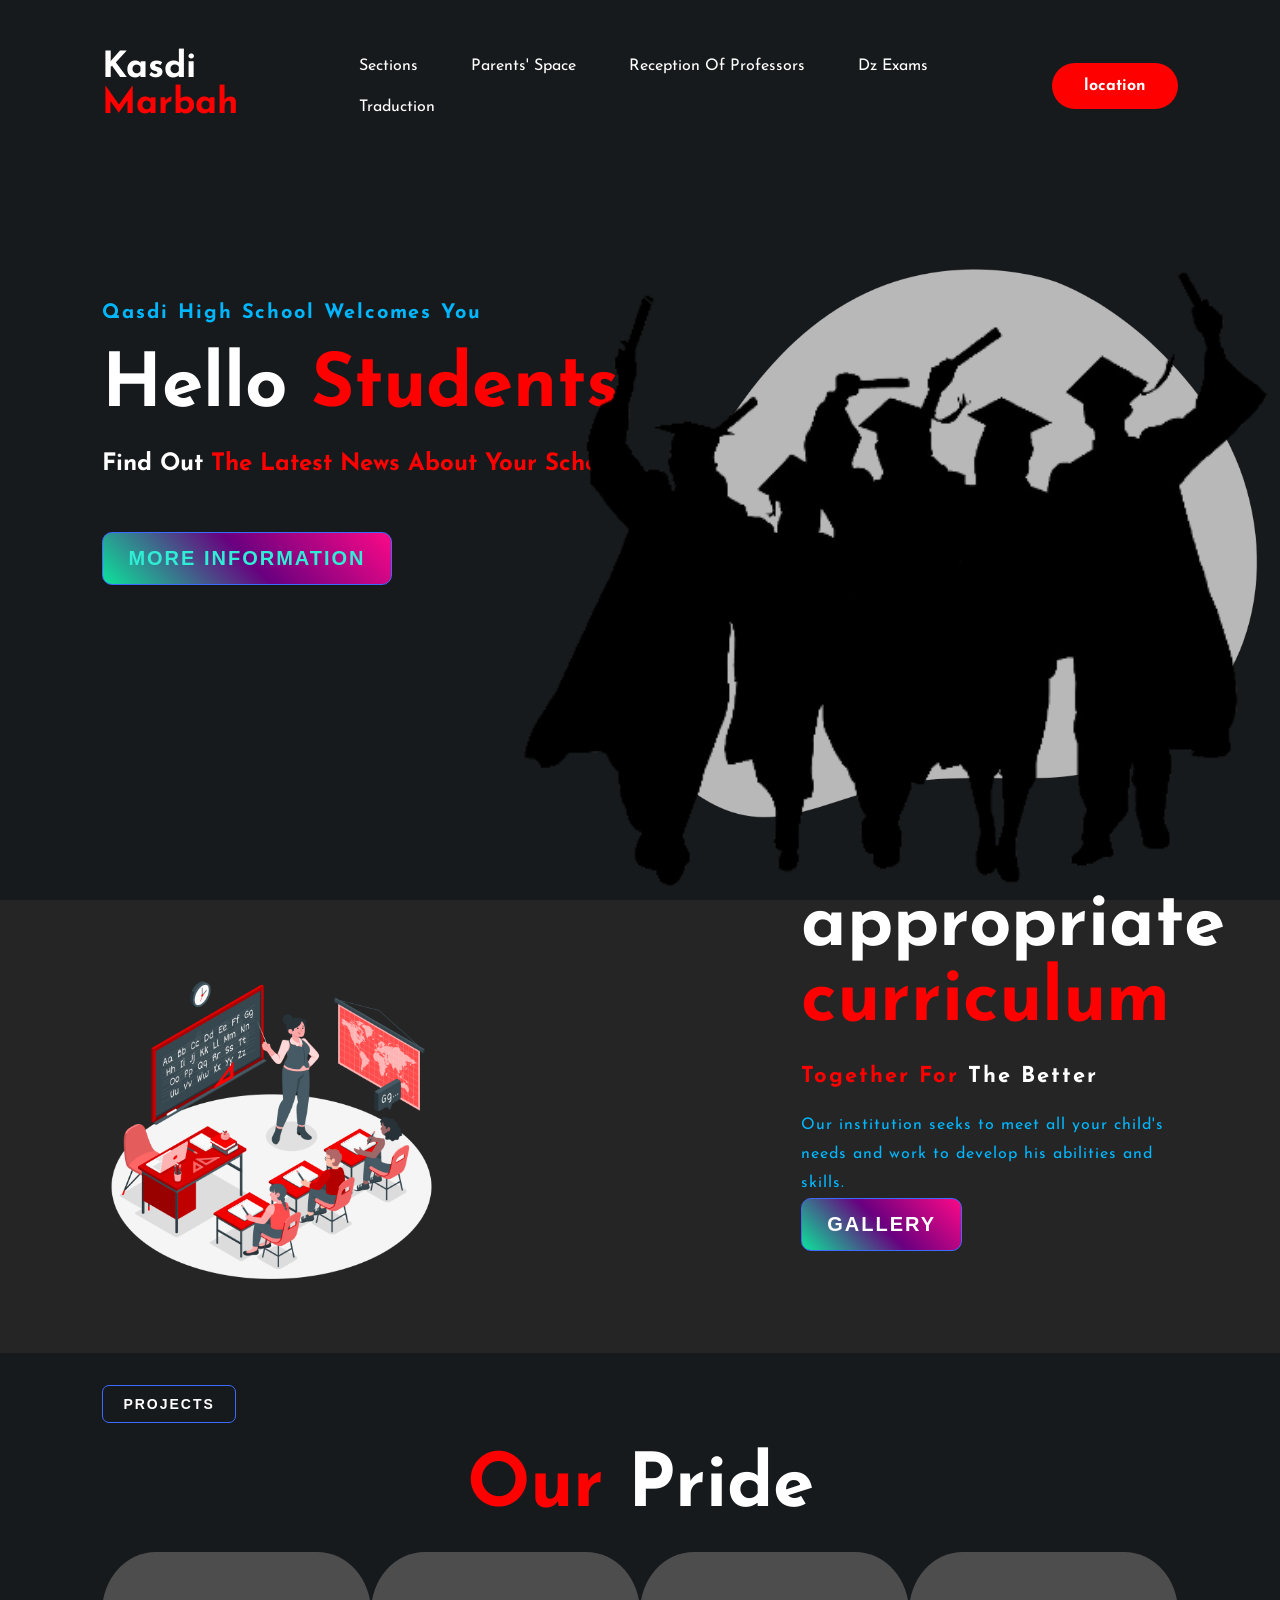
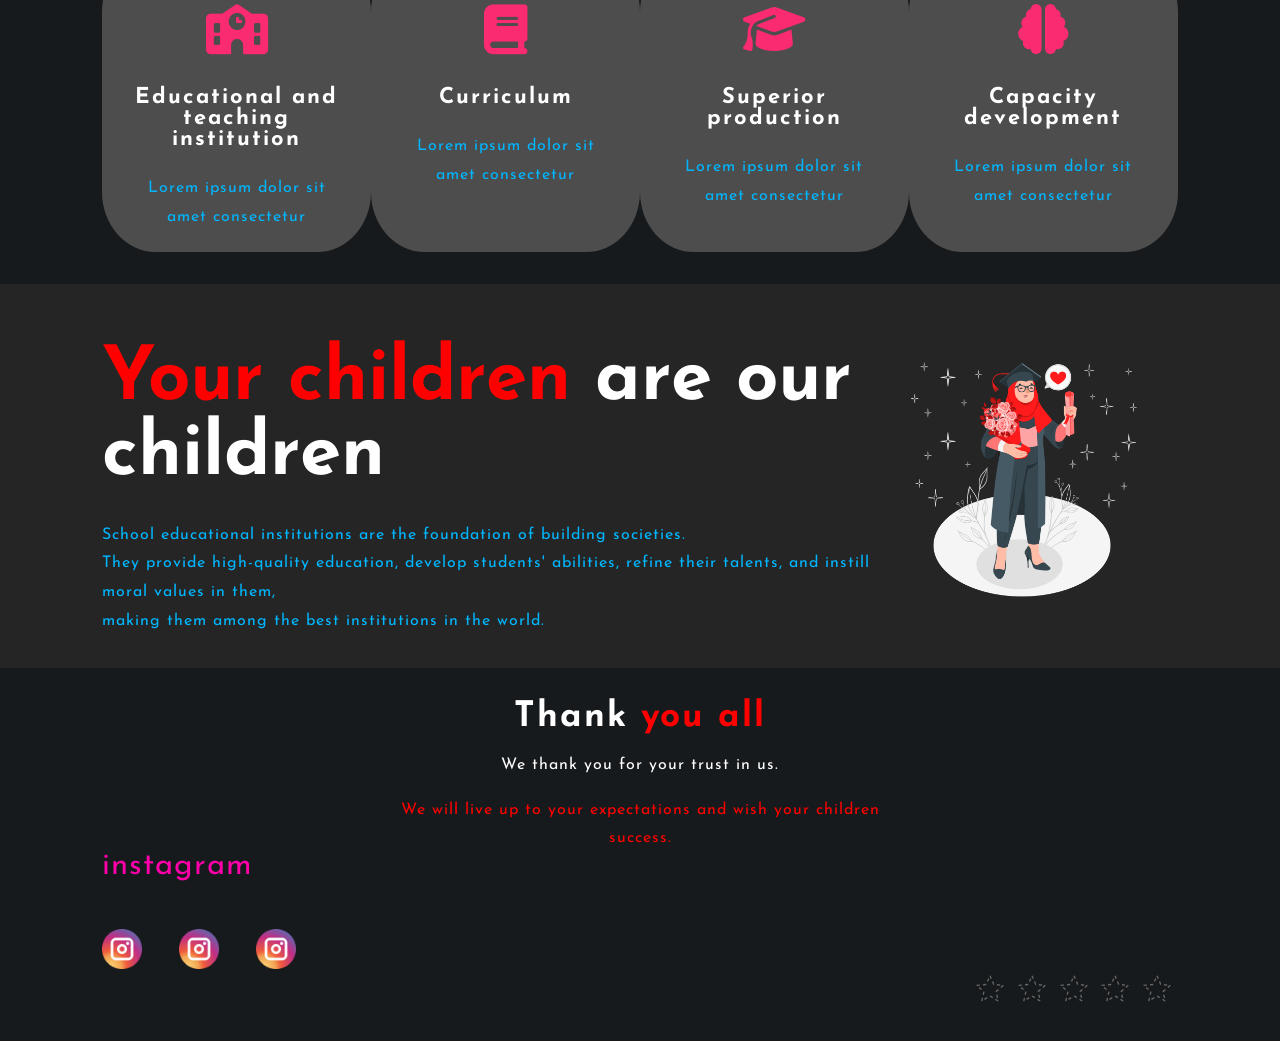
<file: index.html>
<!DOCTYPE html>
<html lang="en">
<head>
    <meta charset="UTF-8">
    <meta name="viewport" content="width=device-width, initial-scale=1.0">
    <title>قاصدي مرباح</title>
    <meta name="description" content="مؤسسة قاصدي مرباح">
    <meta name="keywords" content="مؤسسة قاصدي مرباح">
    <link rel="stylesheet" href="index.css">
    <link rel="icon" href="LOGO/ICO1.PNG.ico">
    <link rel="preconnect" href="https://fonts.googleapis.com">
    <link href="https://fonts.googleapis.com/css2?family=Josefin+Sans:wght@500&family=Jost:ital,wght@0,100..900;1,100..900&display=swap" rel="stylesheet">
    <link rel="stylesheet" href="https://cdnjs.cloudflare.com/ajax/libs/font-awesome/6.7.2/css/all.min.css" integrity="sha512-Evv84Mr4kqVGRNSgIGL/F/aIDqQb7xQ2vcrdIwxfjThSH8CSR7PBEakCr51Ck+w+/U6swU2Im1vVX0SVk9ABhg==" crossorigin="anonymous" referrerpolicy="no-referrer" />
</head>
<body>
    
    <section class="home" id="home">
        
        <nav>
            <h6> Kasdi <span> Marbah </span></h6>
            <ul id="actions">
                <li><a href="nfive.html">Sections</a></li>
                <li><a href="https://awlyaa.education.dz/login">Parents' space</a></li>
                <li><a href="SOSL-TIME.HTML">Reception of professors</a></li>
                <li><a href="https://www.dzexams.com/ar/em">Dz Exams</a></li>
                <li><a href="https://translate.google.com/?hl=fr&sl=auto&tl=fr&op=translate">Traduction</a></li>
            </ul>


             <a href="https://maps.app.goo.gl/c3XGakcC2Zh4n3Qe9" class="btn">location</a>

             <button id="menu">
                <span></span>
                <span></span>
                <span></span>
             </button>
        </nav>
        <div class="content">
            <div class="container-texts">
                <h4>Qasdi High School Welcomes You</h4>
                <h1>Hello <span> Students</span></h1>
                <h3> Find Out  <span> The Latest News About <span> Your School</span></span></h3> 
<button class="button" id="showMoreButton">
    <span class="logon">More Information</span>
  </button>
  <div id="additionalContent" style="display: none;">
    <h2 class="logon2">information</h2>
    <p class="php">The Kasdi Merbah Foundation was established in 1995 </p>
    <p class="php">and named after Kasdi Merbah (April 16, 1938 - August 21, 1993),</p>
    <p class="php"> whose real name was Khalef Abdallah, an Algerian politician</p>
    <p class="php"> and former  Prime Minister.</p>
    <img class="imgt" src="PHOTO/qasdilol.jpg" alt="صورة إضافية">
    <img class="imgt" src="PHOTO/mn.jfif" alt="صورة إضافية">
    
             </div>
  

              
            </div>

            <div class="container-images">
                <img src="PHOTO/black.png" alt="" class="shape">
                <img src="PHOTO/hiclipart.com.png" alt="" class="pic">
            </div>
        </div>
        
    </section>

    <section class="about">
        <div class="container-imgses">
            <img src="PHOTO/abc.png" alt="">
        </div>
        <div class="container-texts">
            <h1>appropriate <span> curriculum</span></h1>
            <h5> <span> Together For</span> The Better</h5>
            <p>Our institution seeks to meet all your child's needs and work to develop his abilities and skills.  </p>
<a href="gallery.html">     
    <button class="button">
      <div class="blob1"></div>
      <div class="blob2"></div>
      <div class="inner">Gallery</div>
    </button>
</a>  

        </div>
        
    </section>

    <section class="servicee">
        <a href="prjct.html">        
            <button >
                Projects
            </button>
            </a>
        <h1 class="text-conter"><span>Our </span> Pride</h1>
        <div class="box">
        <div class="card">
            <i class="fa-solid fa-school"></i>
            <h5>  Educational and teaching institution </h5>
            <div class="par">
                <p>Lorem ipsum dolor sit amet consectetur </p>
            </div>
        </div>
        <div class="card">
            <i class="fa-solid fa-book"></i>
            <h5> Curriculum </h5>
            <div class="par">
                <p>Lorem ipsum dolor sit amet consectetur </p>
            </div>
        </div>
        <div class="card">
            <i class="fa-solid fa-graduation-cap"></i>
            <h5> Superior production </h5>
            <div class="par">
                <p>Lorem ipsum dolor sit amet consectetur </p>
            </div>
        </div>
        <div class="card">
            <i class="fa-solid fa-brain"></i>
            <h5> Capacity development </h5>
            <div class="par">
                <p>Lorem ipsum dolor sit amet consectetur </p>
            </div>
        </div>
      </div>
    </section>

    <section class="skills">
        
        <div class="container-skills1">
            <h1><span> Your children </span> are our children</h1>
            <p>School educational institutions are the foundation of building societies.  </p>
            <p> They provide high-quality education, develop students' abilities, refine their talents, and instill moral values ​​in them, </p>
            <p> making them among the best institutions in the world.</p>
        </div>
        <div class="container-skills">
            <img src="PHOTO/ih.png" alt="">
        </div>
    </section>

    <footer class="font">
    
        <div class="conter-footer">
            <h2>Thank  <span> you all</span></h2>
            <p> We thank you for your trust in us.</p>
            <p class="end">We will live up to your expectations and wish your children success.</p>
        </div>
        <p class="inst">instagram</p>
        <div class="social"> 
            <a href="https://www.instagram.com/i.n.29.y/?__pwa=1" target="_blank"><img src="PHOTO/instagram.png" alt=""></a>
            <a href="https://www.instagram.com/d.a.23.f/?__pwa=1" target="_blank"><img src="PHOTO/instagram.png" alt=""></a>
            <a href="https://www.instagram.com/me_abde.ssamad/?__pwa=1" target="_blank"><img src="PHOTO/instagram.png" alt=""></a>
        </div>
       
<div class="rating">
    <input type="radio" id="star-1" name="star-radio" value="star-1">
    <label for="star-1">
      <svg xmlns="http://www.w3.org/2000/svg" viewBox="0 0 24 24"><path pathLength="360" d="M12,17.27L18.18,21L16.54,13.97L22,9.24L14.81,8.62L12,2L9.19,8.62L2,9.24L7.45,13.97L5.82,21L12,17.27Z"></path></svg>
    </label>
    <input type="radio" id="star-2" name="star-radio" value="star-1">
    <label for="star-2">
      <svg xmlns="http://www.w3.org/2000/svg" viewBox="0 0 24 24"><path pathLength="360" d="M12,17.27L18.18,21L16.54,13.97L22,9.24L14.81,8.62L12,2L9.19,8.62L2,9.24L7.45,13.97L5.82,21L12,17.27Z"></path></svg>
    </label>
    <input type="radio" id="star-3" name="star-radio" value="star-1">
    <label for="star-3">
      <svg xmlns="http://www.w3.org/2000/svg" viewBox="0 0 24 24"><path pathLength="360" d="M12,17.27L18.18,21L16.54,13.97L22,9.24L14.81,8.62L12,2L9.19,8.62L2,9.24L7.45,13.97L5.82,21L12,17.27Z"></path></svg>
    </label>
    <input type="radio" id="star-4" name="star-radio" value="star-1">
    <label for="star-4">
      <svg xmlns="http://www.w3.org/2000/svg" viewBox="0 0 24 24"><path pathLength="360" d="M12,17.27L18.18,21L16.54,13.97L22,9.24L14.81,8.62L12,2L9.19,8.62L2,9.24L7.45,13.97L5.82,21L12,17.27Z"></path></svg>
    </label>
    <input type="radio" id="star-5" name="star-radio" value="star-1">
    <label for="star-5">
      <svg xmlns="http://www.w3.org/2000/svg" viewBox="0 0 24 24"><path pathLength="360" d="M12,17.27L18.18,21L16.54,13.97L22,9.24L14.81,8.62L12,2L9.19,8.62L2,9.24L7.45,13.97L5.82,21L12,17.27Z"></path></svg>
    </label>
  </div>
        
   
    </footer>

    


    <script src="JS/script.js"></script>
</body>
</html>
</file>
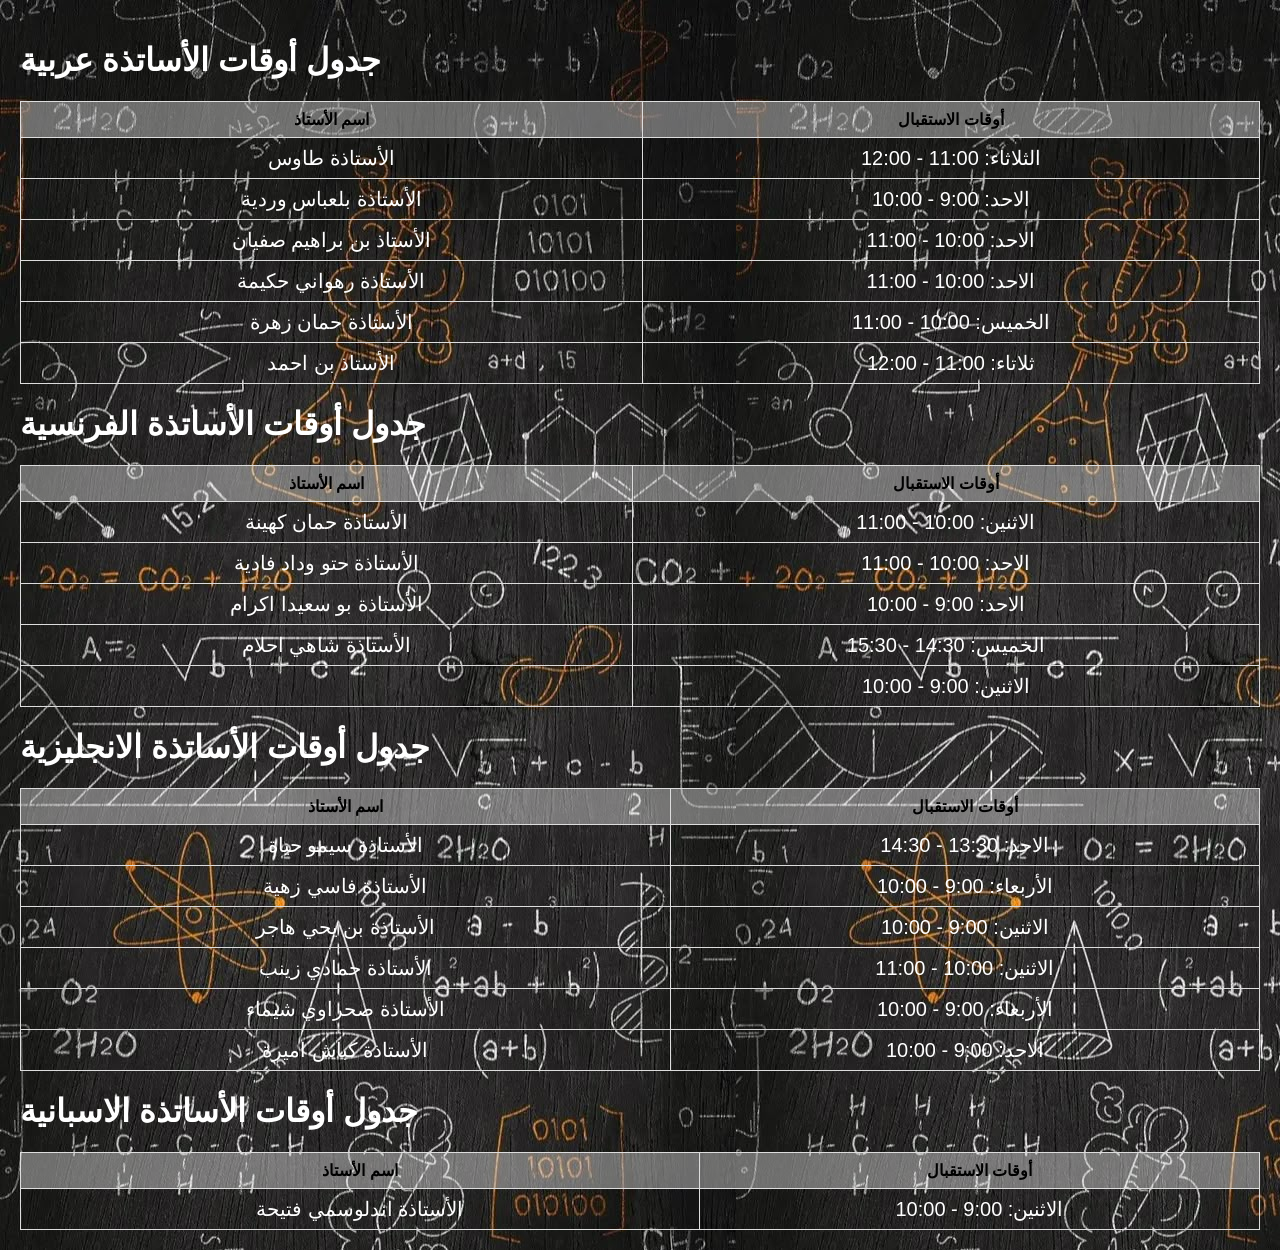
<file: arab.html>
<!DOCTYPE html>
<html lang="ar">
<head>
    <meta charset="UTF-8">
    <meta name="viewport" content="width=device-width, initial-scale=1.0">
    <title>جدول أوقات الأساتذة</title>
    <link rel="stylesheet" href="arab.css">
    <link rel="icon" href="LOGO/ICO1.PNG.ico">
</head>
<body>
    <div class="math">
        <h1> جدول أوقات الأساتذة عربية</h1>
        <table>
            <thead>
                <tr>
                    <th>اسم الأستاذ</th>
                    <th>أوقات الاستقبال</th>
                </tr>
            </thead>
            <tbody>
                <tr>
                    <td>الأستاذة طاوس</td>
                    <td>الثلاثاء: 11:00 - 12:00</td>
                </tr>
                <tr>
                    <td>الأستاذة بلعباس وردية</td>
                    <td>الاحد: 9:00 - 10:00</td>
                </tr>
                <tr>
                    <td>الأستاذ بن براهيم صفيان</td>
                    <td>الاحد: 10:00 - 11:00</td>
                </tr>
                <tr>
                    <td>الأستاذة رهواني حكيمة</td>
                    <td>الاحد: 10:00 - 11:00</td>
                </tr>
                <tr>
                    <td>الأستاذة حمان زهرة</td>
                    <td>الخميس: 10:00 - 11:00</td>
                </tr>
                <tr>
                    <td>الأستاذ بن احمد </td>
                    <td>ثلاتاء: 11:00 - 12:00</td>
                </tr>
            </tbody>
        </table>
    </div>
    <div class="phyz">
        <h1> جدول أوقات الأساتذة الفرنسية</h1>
        <table>
            <thead>
                <tr>
                    <th>اسم الأستاذ</th>
                    <th>أوقات الاستقبال</th>
                </tr>
            </thead>
            <tbody>
                <tr>
                    <td>الأستاذة حمان كهينة</td>
                    <td>الاثنين: 10:00 - 11:00</td>
                </tr>
                <tr>
                    <td>الأستاذة حتو وداد فادية</td>
                    <td>الاحد: 10:00 - 11:00</td>
                </tr>
                <tr>
                    <td>الأستاذة بو سعيدا اكرام</td>
                    <td>الاحد: 9:00 - 10:00</td>
                </tr>
                <tr>
                    <td>الأستاذة شاهي احلام</td>
                    <td>الخميس: 14:30 - 15:30</td>
                </tr>
                <tr>
                    <td>  </td>
                    <td>الاثنين: 9:00 - 10:00</td>
                </tr>
            </tbody>
        </table>
    </div>
    <div class="sonc">
        <h1> جدول أوقات الأساتذة الانجليزية</h1>
        <table>
            <thead>
                <tr>
                    <th>اسم الأستاذ</th>
                    <th>أوقات الاستقبال</th>
                </tr>
            </thead>
            <tbody>
                <tr>
                    <td>الأستاذة سيمو حياة</td>
                    <td>الاحد: 13:30 - 14:30</td>
                </tr>
                <tr>
                    <td>الأستاذة فاسي زهية</td>
                    <td>الأربعاء: 9:00 - 10:00</td>
                </tr>
                <tr>
                    <td>الأستاذة بن يحي هاجر</td>
                    <td>الاثنين: 9:00 - 10:00</td>
                </tr>
                <tr>
                    <td>الأستاذة حمادي زينب</td>
                    <td>الاثنين: 10:00 - 11:00</td>
                </tr>
                <tr>
                    <td>الأستاذة صحراوي شيماء</td>
                    <td>الأربعاء: 9:00 - 10:00</td>
                </tr>
                <tr>
                    <td>الأستاذة كباش اميرة</td>
                    <td>الاحد: 9:00 - 10:00</td>
                </tr>
            </tbody>
        </table>
    </div>
    <div class="sonc">
        <h1> جدول أوقات الأساتذة الاسبانية</h1>
        <table>
            <thead>
                <tr>
                    <th>اسم الأستاذ</th>
                    <th>أوقات الاستقبال</th>
                </tr>
                <tr>
                    <td>الأستاذة اندلوسمي فتيحة</td>
                    <td>الاثنين: 9:00 - 10:00</td>
                </tr>
            </thead>
        </tbody>
    </table>
</body>
</html>
</file>
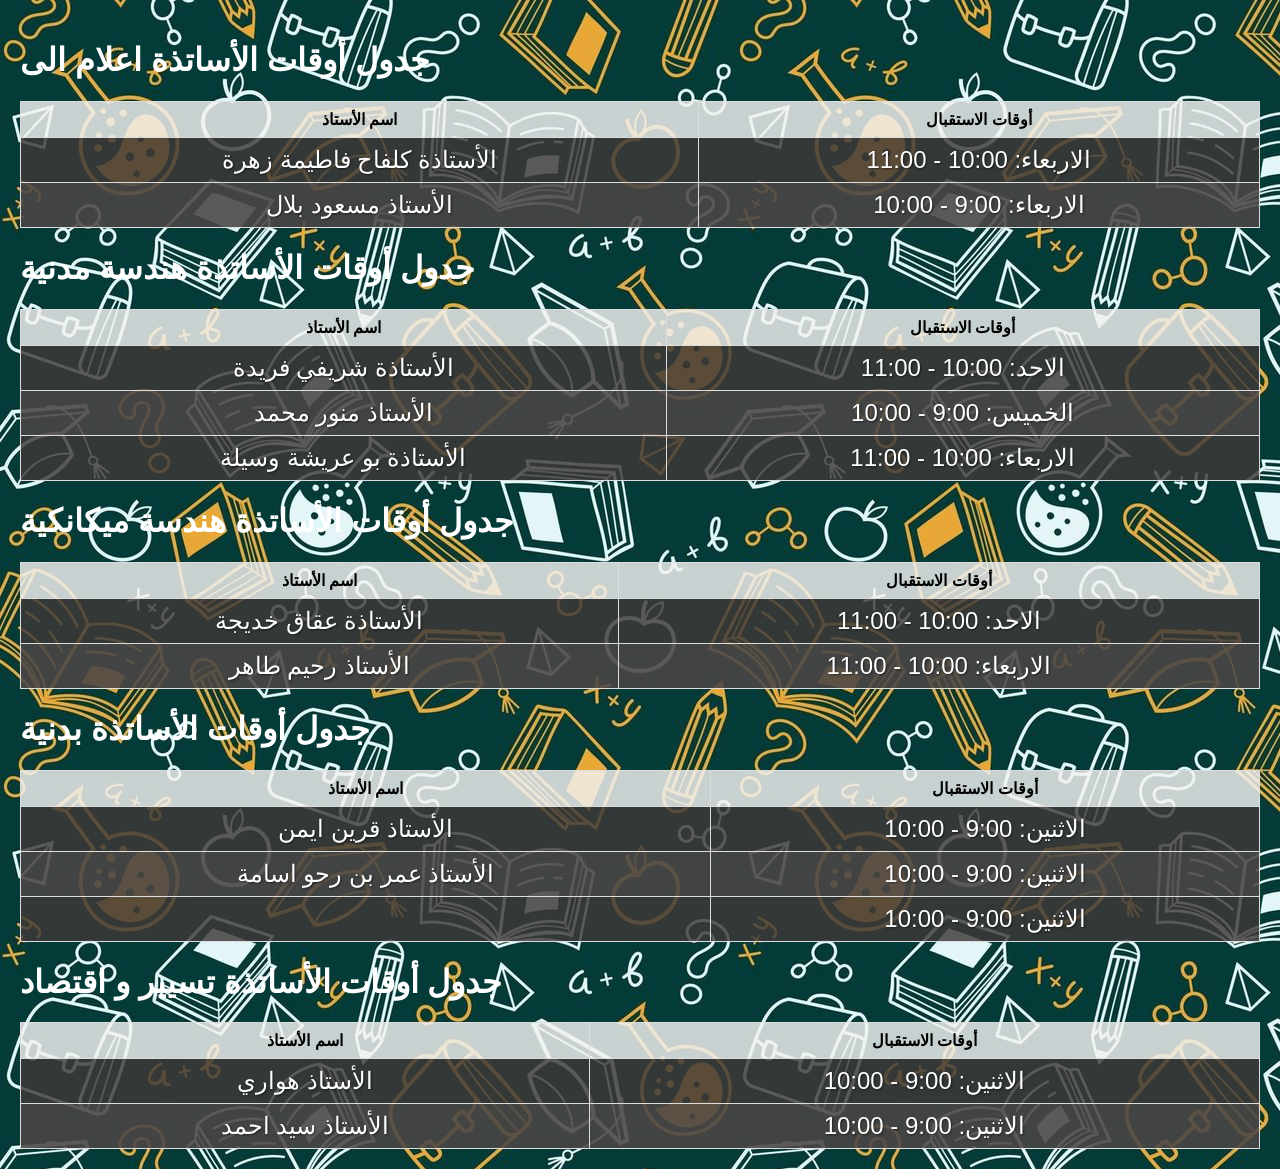
<file: fin.html>
<!DOCTYPE html>
<html lang="ar">
<head>
    <meta charset="UTF-8">
    <meta name="viewport" content="width=device-width, initial-scale=1.0">
    <title>جدول أوقات الأساتذة</title>
    <link rel="stylesheet" href="fin.css">
    <link rel="icon" href="LOGO/ICO1.PNG.ico">
</head>
<body>
    <div class="math">
        <h1> جدول أوقات الأساتذة اعلام الى</h1>
        <table>
            <thead>
                <tr>
                    <th>اسم الأستاذ</th>
                    <th>أوقات الاستقبال</th>
                </tr>
            </thead>
            <tbody>
                <tr>
                    <td>الأستاذة كلفاح فاطيمة زهرة</td>
                    <td>الاربعاء: 10:00 - 11:00</td>
                </tr>
                <tr>
                    <td>الأستاذ مسعود بلال</td>
                    <td>الاربعاء: 9:00 - 10:00</td>
                </tr>
            </tbody>
        </table>
    </div>
    <div class="phyz">
        <h1>  جدول أوقات الأساتذة هندسة مدنية </h1>
        <table>
            <thead>
                <tr>
                    <th>اسم الأستاذ</th>
                    <th>أوقات الاستقبال</th>
                </tr>
            </thead>
            <tbody>
                <tr>
                    <td>الأستاذة شريفي فريدة </td>
                    <td>الاحد: 10:00 - 11:00</td>
                </tr>
                <tr>
                    <td>الأستاذ منور محمد</td>
                    <td>الخميس: 9:00 - 10:00</td>
                </tr>
                <tr>
                    <td>الأستاذة  بو عريشة وسيلة</td>
                    <td>الاربعاء: 10:00 - 11:00</td>
                </tr>
            </tbody>
        </table>
    </div>
    <div class="phaah">
        <h1>  جدول أوقات الأساتذة هندسة ميكانكية </h1>
        <table>
            <thead>
                <tr>
                    <th>اسم الأستاذ</th>
                    <th>أوقات الاستقبال</th>
                </tr>
            </thead>
            <tbody>
                <tr>
                    <td>الأستاذة عقاق خديجة </td>
                    <td>الاحد: 10:00 - 11:00</td>
                </tr>
                <tr>
                    <td>الأستاذ رحيم طاهر</td>
                    <td>الاربعاء: 10:00 - 11:00</td>
                </tr>
            </tbody>
        </table>
    </div>
    <div class="spor">
        <h1>  جدول أوقات الأساتذة بدنية  </h1>
        <table>
            <thead>
                <tr>
                    <th>اسم الأستاذ</th>
                    <th>أوقات الاستقبال</th>
                </tr>
            </thead>
            <tbody>
                <tr>
                    <td>الأستاذ قرين ايمن </td>
                    <td>الاثنين: 9:00 - 10:00</td>
                </tr>
                <tr>
                    <td>الأستاذ عمر بن رحو اسامة</td>
                    <td>الاثنين: 9:00 - 10:00</td>
                </tr>
                <tr>
                    <td></td>
                    <td>الاثنين: 9:00 - 10:00</td>
                </tr>
            </tbody>
        </table>
    </div>
    <div class="sor">
        <h1>  جدول أوقات الأساتذة تسيير و اقتصاد  </h1>
        <table>
            <thead>
                <tr>
                    <th>اسم الأستاذ</th>
                    <th>أوقات الاستقبال</th>
                </tr>
            </thead>
            <tbody>
                <tr>
                    <td>الأستاذ  هواري </td>
                    <td>الاثنين: 9:00 - 10:00</td>
                </tr>
                <tr>
                    <td>الأستاذ سيد احمد </td>
                    <td>الاثنين: 9:00 - 10:00</td>
                </tr>
            </tbody>
        </table>
    </div>
</body>
</html>
</file>
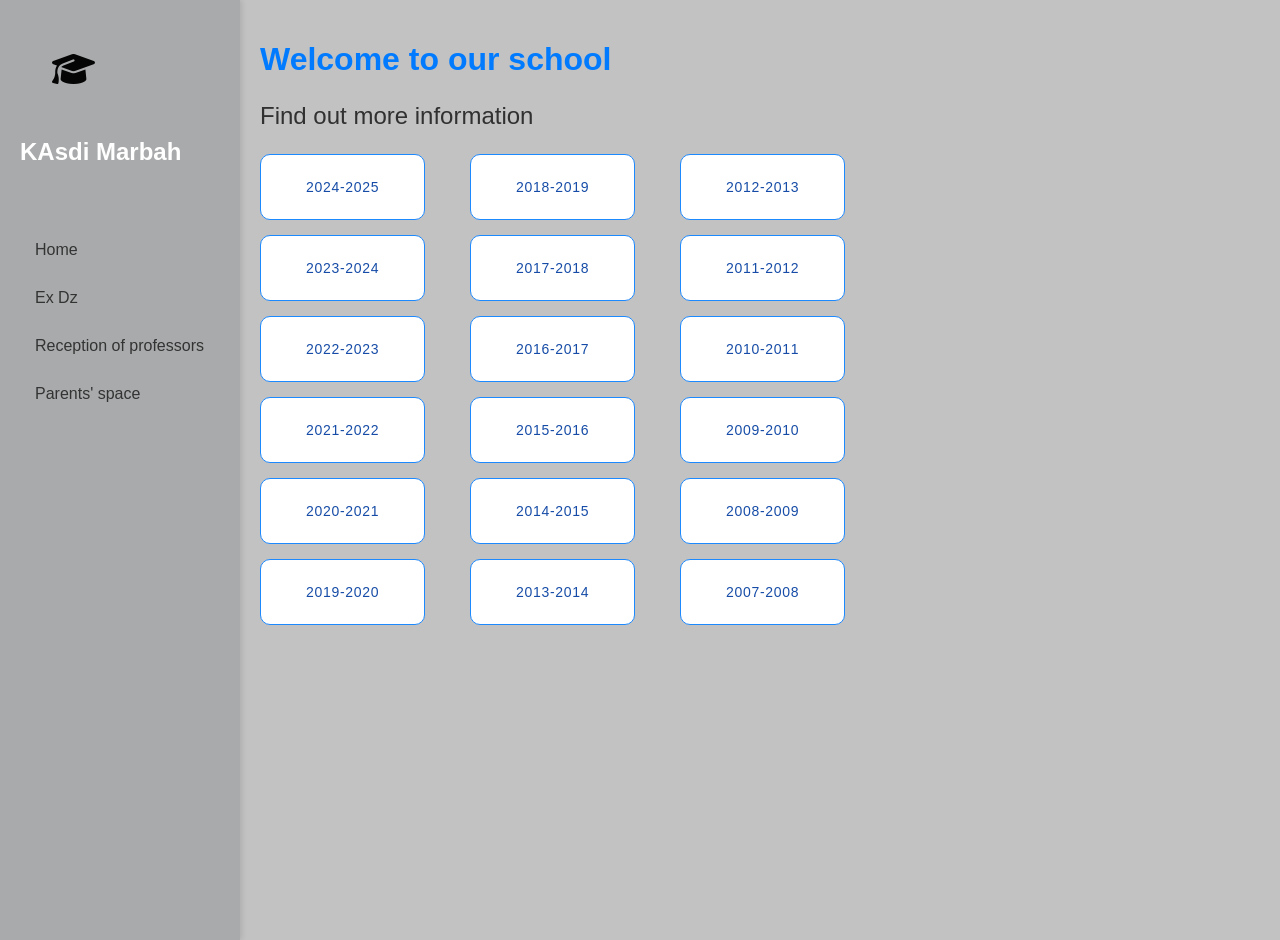
<file: nfive.html>
<!DOCTYPE html>
<html lang="en">
<head>
    <meta charset="UTF-8">
    <meta name="viewport" content="width=device-width, initial-scale=1.0">
    <title>قاصدي مرباح</title>
    <link rel="stylesheet" href="nfive.css">
    <link rel="icon" href="LOGO/ICO1.PNG.ico">
    <link rel="preconnect" href="https://fonts.googleapis.com">
    <link href="https://fonts.googleapis.com/css2?family=Josefin+Sans:wght@500&family=Jost:ital,wght@0,100..900;1,100..900&display=swap" rel="stylesheet">
    <link rel="stylesheet" href="https://cdnjs.cloudflare.com/ajax/libs/font-awesome/6.7.2/css/all.min.css" integrity="sha512-Evv84Mr4kqVGRNSgIGL/F/aIDqQb7xQ2vcrdIwxfjThSH8CSR7PBEakCr51Ck+w+/U6swU2Im1vVX0SVk9ABhg==" crossorigin="anonymous" referrerpolicy="no-referrer" />
</head>
<body>
    <div class="sidebar">
    <div class="tk">
        <i class="fa-solid fa-graduation-cap"></i>
        <h2>KAsdi Marbah</h2>
    </div>

        <nav>
            
        <ul class="menu" id="actions">
          <li><a href="index.html">Home</a></li>
          <li><a href="https://www.dzexams.com/ar/em"> Ex Dz</a></li>
          <li><a href="SOSL-TIME.HTML">Reception of professors</a></li>
          <li><a href="https://awlyaa.education.dz/login">Parents' space</a></li>
        </ul>
        <button id="menu">
            <span></span>
            <span></span>
            <span></span>
        </button>
    </nav>
      </div>
      
      <div class="content">
        <h1>  Welcome to our school  </h1>
        <p>Find out more information</p>
     <div>
    <a href="https://drive.google.com/file/d/1Hjo7XMrGQpmR-IqVtq9iLHUK8nLvLPBD/view?usp=sharing">
        <button class="btn-shine">
            <span>2024-2025</span>
        </button>
    </a>

    <a href="#">
        <button class="btn-shine">
            <span>2023-2024</span>
        </button>
    </a>

    <a href="#">
        <button class="btn-shine">
            <span>2022-2023</span>
        </button>
    </a>

    <a href="#">
        <button class="btn-shine">
            <span>2021-2022</span>
        </button>
    </a>

    <a href="#">
        <button class="btn-shine">
            <span>2020-2021</span>
        </button>
    </a>

    <a href="#">
        <button class="btn-shine">
            <span>2019-2020</span>
        </button>
    </a>

      </div>
    </div>

    <div class="content2">
        <a href="#">
            <button class="btn-shine">
                <span>2012-2013</span>
            </button>
        </a>
    
        <a href="#">
            <button class="btn-shine">
                <span>2011-2012</span>
            </button>
        </a>
    
        <a href="#">
            <button class="btn-shine">
                <span>2010-2011</span>
            </button>
        </a>
    
        <a href="#">
            <button class="btn-shine">
                <span>2009-2010</span>
            </button>
        </a>
    
        <a href="#">
            <button class="btn-shine">
                <span>2008-2009</span>
            </button>
        </a>
    
        <a href="#">
            <button class="btn-shine">
                <span>2007-2008</span>
            </button>
        </a>
    
          </div>
        </div>


    <div class="content1">
        <a href="#">
            <button class="btn-shine">
                <span>2018-2019</span>
            </button>
        </a>
    
        <a href="#">
            <button class="btn-shine">
                <span>2017-2018</span>
            </button>
        </a>
    
        <a href="#">
            <button class="btn-shine">
                <span>2016-2017</span>
            </button>
        </a>
    
        <a href="#">
            <button class="btn-shine">
                <span>2015-2016</span>
            </button>
        </a>
    
        <a href="#">
            <button class="btn-shine">
                <span>2014-2015</span>
            </button>
        </a>
    
        <a href="#">
            <button class="btn-shine">
                <span>2013-2014</span>
            </button>
        </a>
    
          </div>
        </div>
        
        <script src="JS/scrpt.js"></script>
    
</body>

</html>
</file>
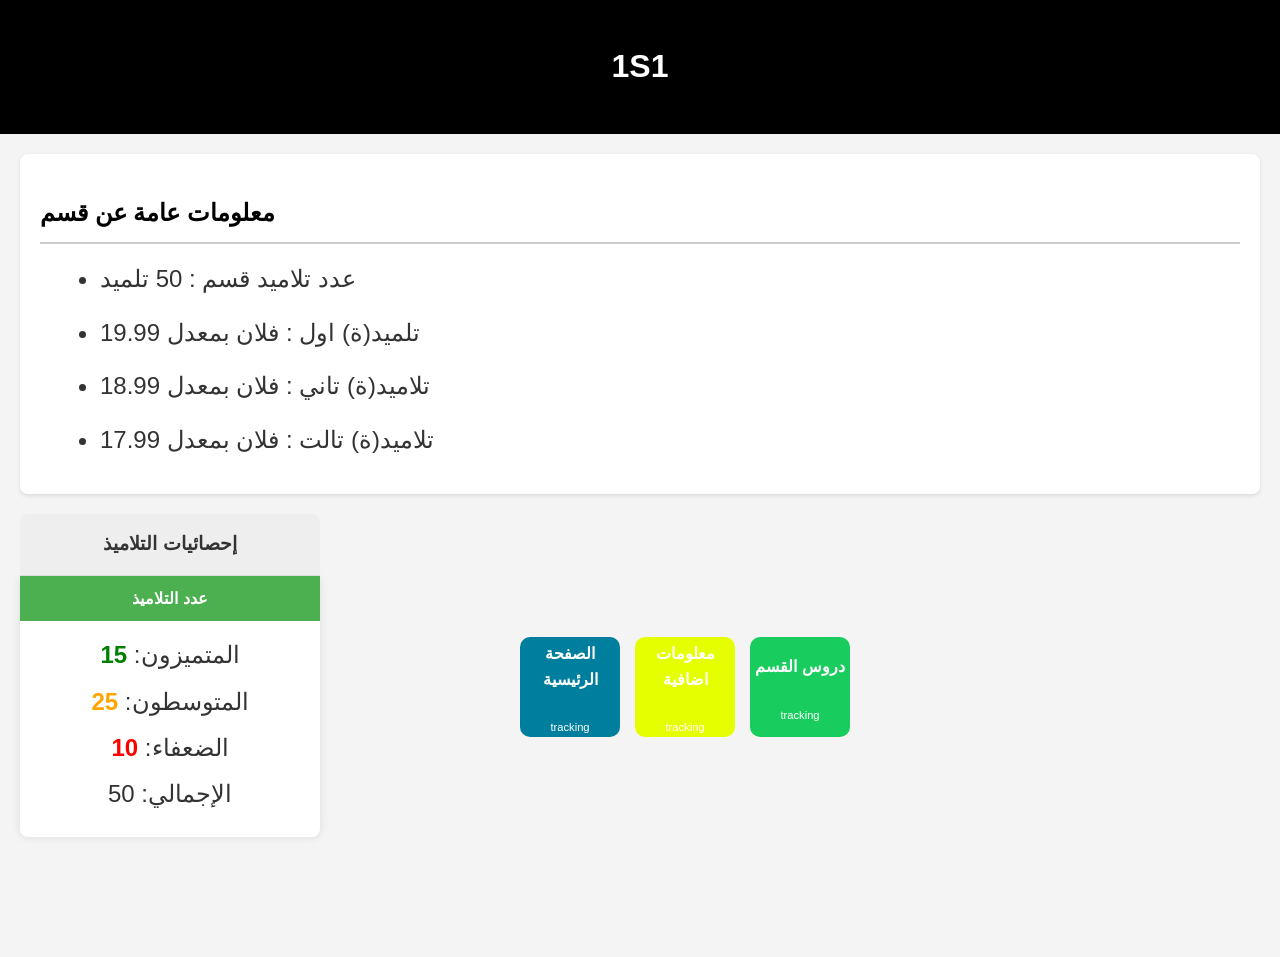
<file: nid1.html>
<!DOCTYPE html>
<html lang="en">
<head>
    <meta charset="UTF-8">
    <meta name="viewport" content="width=device-width, initial-scale=1.0">
    <title>قاصدي مرباح</title>
    <link rel="stylesheet" href="nid1.css">
    <link rel="icon" href="LOGO/ICO1.PNG.ico">
    <link rel="preconnect" href="https://fonts.googleapis.com">
    <link href="https://fonts.googleapis.com/css2?family=Josefin+Sans:wght@500&family=Jost:ital,wght@0,100..900;1,100..900&display=swap" rel="stylesheet">
    <link rel="stylesheet" href="https://cdnjs.cloudflare.com/ajax/libs/font-awesome/6.7.2/css/all.min.css" integrity="sha512-Evv84Mr4kqVGRNSgIGL/F/aIDqQb7xQ2vcrdIwxfjThSH8CSR7PBEakCr51Ck+w+/U6swU2Im1vVX0SVk9ABhg==" crossorigin="anonymous" referrerpolicy="no-referrer" />
</head>
<body>

    <header>
        <h1>1S1</h1>
    </header>

    <main>
        <section id="what-is-html">
            <h2>معلومات عامة عن قسم</h2>
            <ul>
                <li>عدد تلاميد قسم : 50 تلميد</li>
                <li>تلميد(ة) اول : فلان بمعدل 19.99</li>
                <li>تلاميد(ة) تاني : فلان بمعدل 18.99</li>
                <li> تلاميد(ة) تالت : فلان بمعدل 17.99</li>
            </ul>
        </section>

        <table>
            <caption>إحصائيات التلاميذ</caption>
            <thead>
                <tr>
                    <th>عدد التلاميذ</th>
                </tr>
            </thead>
            <tbody>
                <tr>
                    <td>
                        <ul>
                            <li>المتميزون: <span class="excellent">15</span></li>
                            <li>المتوسطون: <span class="average">25</span></li>
                            <li>الضعفاء: <span class="weak">10</span></li>
                            <li>الإجمالي: <span>50</span></li>
                        </ul>
                    </td>
                </tr>
            </tbody>
        </table>



        <div class="cards">
        <a href="index.html">
            <div class="card red">
                <p class="tip">الصفحة الرئيسية</p>
                <p class="second-text">tracking</p>
            </div>
        </a>
        <a href="classe.HTML">
            <div class="card blue">
                <p class="tip">معلومات اضافية</p>
                <p class="second-text">tracking</p>
            </div>
        </a>
        <a href="">
            <div class="card green">
                <p class="tip">دروس القسم</p>
                <p class="second-text">tracking</p>
            </div>
        </a>
        </div>




    
</body>
</html>
</file>
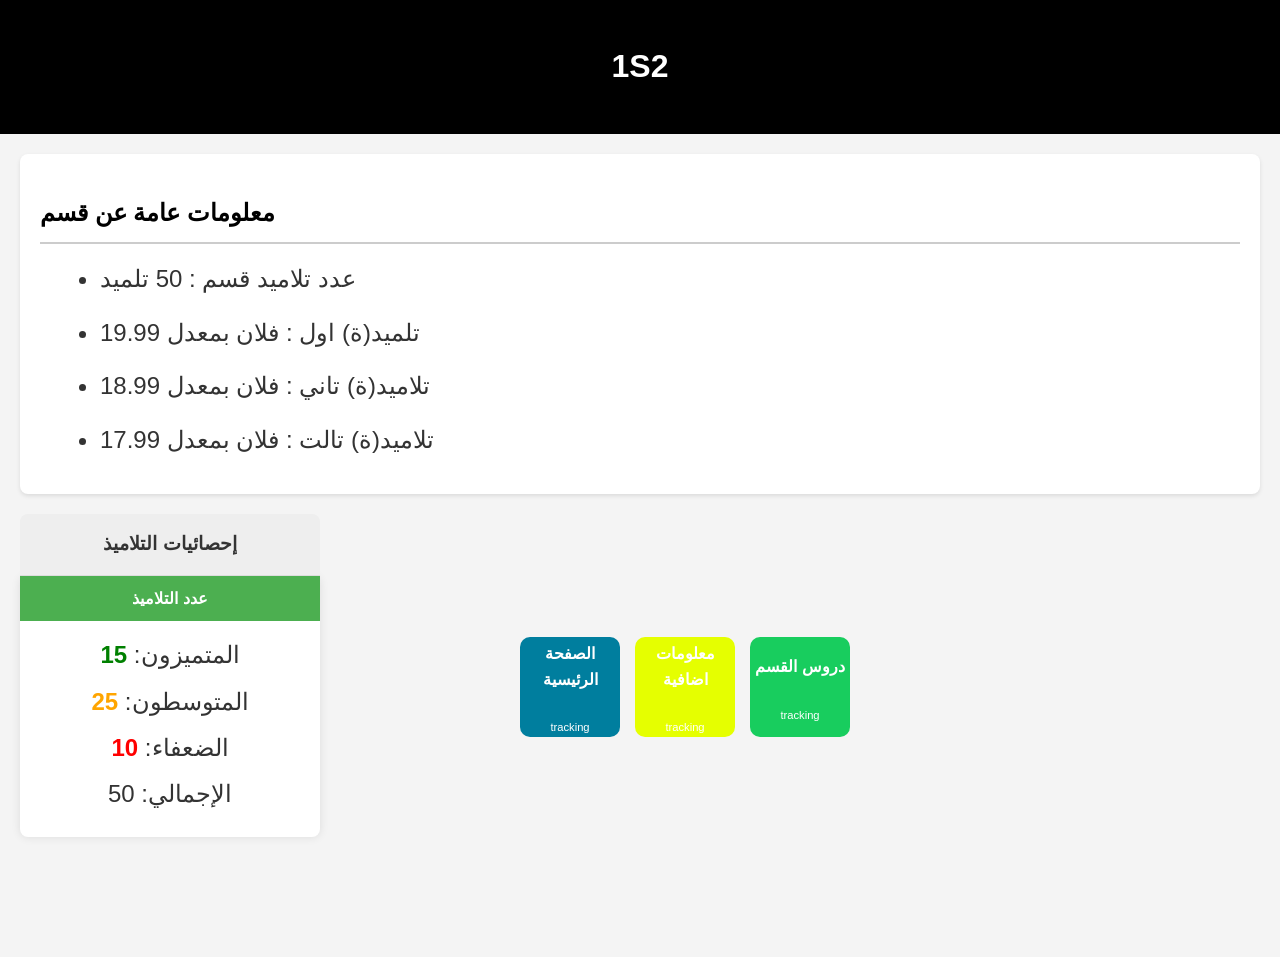
<file: nid2.html>
<!DOCTYPE html>
<html lang="en">
<head>
    <meta charset="UTF-8">
    <meta name="viewport" content="width=device-width, initial-scale=1.0">
    <title>قاصدي مرباح</title>
    <link rel="stylesheet" href="nid2.css">
    <link rel="icon" href="LOGO/ICO1.PNG.ico">
    <link rel="preconnect" href="https://fonts.googleapis.com">
    <link href="https://fonts.googleapis.com/css2?family=Josefin+Sans:wght@500&family=Jost:ital,wght@0,100..900;1,100..900&display=swap" rel="stylesheet">
    <link rel="stylesheet" href="https://cdnjs.cloudflare.com/ajax/libs/font-awesome/6.7.2/css/all.min.css" integrity="sha512-Evv84Mr4kqVGRNSgIGL/F/aIDqQb7xQ2vcrdIwxfjThSH8CSR7PBEakCr51Ck+w+/U6swU2Im1vVX0SVk9ABhg==" crossorigin="anonymous" referrerpolicy="no-referrer" />
</head>
<body>

    <header>
        <h1>1S2</h1>
    </header>

    <main>
        <section id="what-is-html">
            <h2>معلومات عامة عن قسم</h2>
            <ul>
                <li>عدد تلاميد قسم : 50 تلميد</li>
                <li>تلميد(ة) اول : فلان بمعدل 19.99</li>
                <li>تلاميد(ة) تاني : فلان بمعدل 18.99</li>
                <li> تلاميد(ة) تالت : فلان بمعدل 17.99</li>
            </ul>
        </section>

        <table>
            <caption>إحصائيات التلاميذ</caption>
            <thead>
                <tr>
                    <th>عدد التلاميذ</th>
                </tr>
            </thead>
            <tbody>
                <tr>
                    <td>
                        <ul>
                            <li>المتميزون: <span class="excellent">15</span></li>
                            <li>المتوسطون: <span class="average">25</span></li>
                            <li>الضعفاء: <span class="weak">10</span></li>
                            <li>الإجمالي: <span>50</span></li>
                        </ul>
                    </td>
                </tr>
            </tbody>
        </table>



        <div class="cards">
        <a href="index.html">
            <div class="card red">
                <p class="tip">الصفحة الرئيسية</p>
                <p class="second-text">tracking</p>
            </div>
        </a>
        <a href="class.HTML">
            <div class="card blue">
                <p class="tip">معلومات اضافية</p>
                <p class="second-text">tracking</p>
            </div>
        </a>
        <a href="">
            <div class="card green">
                <p class="tip">دروس القسم</p>
                <p class="second-text">tracking</p>
            </div>
        </a>
        </div>




    
</body>
</html>
</file>
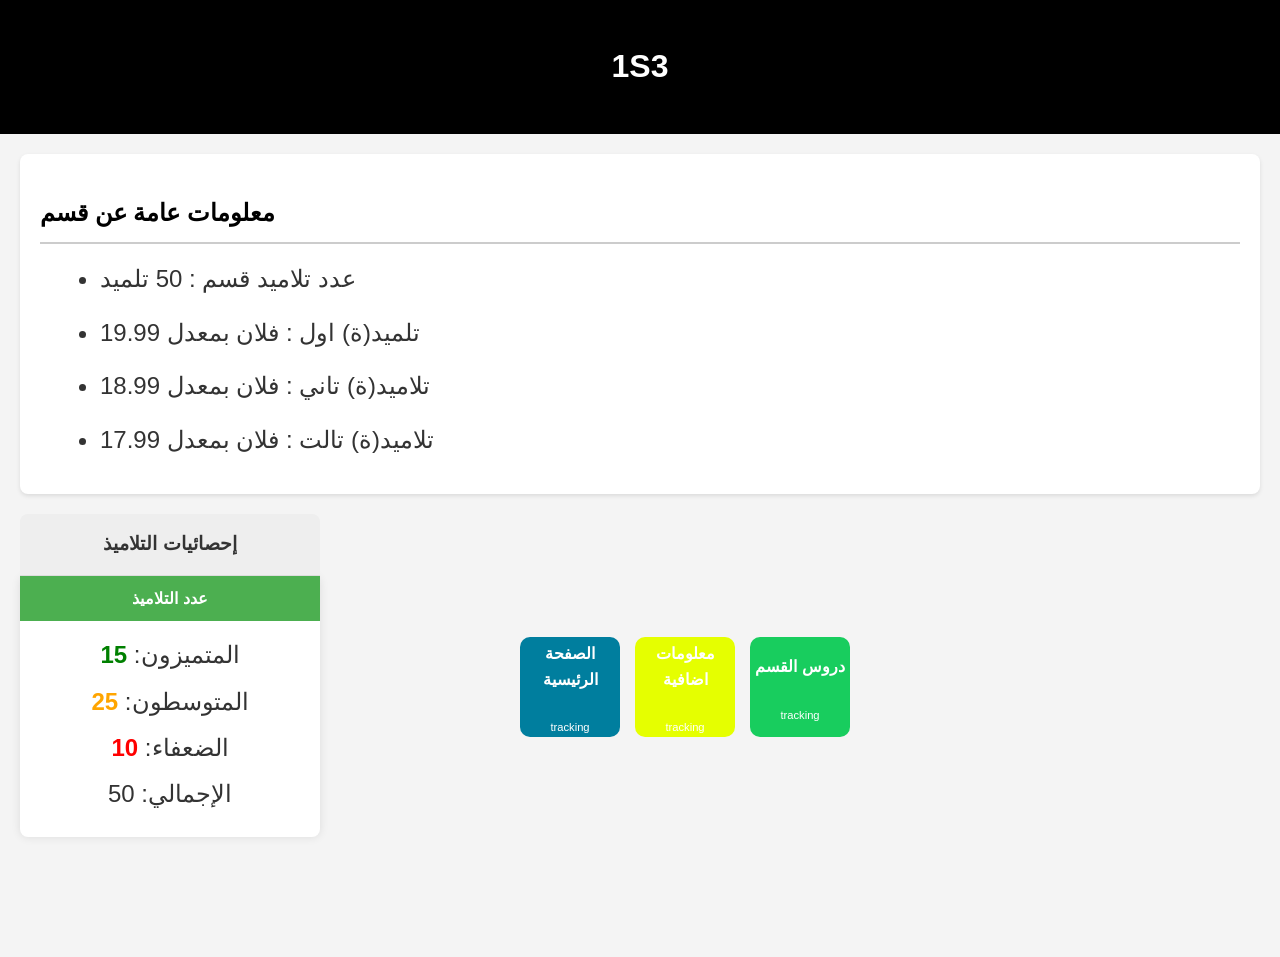
<file: nid3.html>
<!DOCTYPE html>
<html lang="en">
<head>
    <meta charset="UTF-8">
    <meta name="viewport" content="width=device-width, initial-scale=1.0">
    <title>قاصدي مرباح</title>
    <link rel="stylesheet" href="nid3.css">
    <link rel="icon" href="LOGO/ICO1.PNG.ico">
    <link rel="preconnect" href="https://fonts.googleapis.com">
    <link href="https://fonts.googleapis.com/css2?family=Josefin+Sans:wght@500&family=Jost:ital,wght@0,100..900;1,100..900&display=swap" rel="stylesheet">
    <link rel="stylesheet" href="https://cdnjs.cloudflare.com/ajax/libs/font-awesome/6.7.2/css/all.min.css" integrity="sha512-Evv84Mr4kqVGRNSgIGL/F/aIDqQb7xQ2vcrdIwxfjThSH8CSR7PBEakCr51Ck+w+/U6swU2Im1vVX0SVk9ABhg==" crossorigin="anonymous" referrerpolicy="no-referrer" />
</head>
<body>

    <header>
        <h1>1S3</h1>
    </header>

    <main>
        <section id="what-is-html">
            <h2>معلومات عامة عن قسم</h2>
            <ul>
                <li>عدد تلاميد قسم : 50 تلميد</li>
                <li>تلميد(ة) اول : فلان بمعدل 19.99</li>
                <li>تلاميد(ة) تاني : فلان بمعدل 18.99</li>
                <li> تلاميد(ة) تالت : فلان بمعدل 17.99</li>
            </ul>
        </section>

        <table>
            <caption>إحصائيات التلاميذ</caption>
            <thead>
                <tr>
                    <th>عدد التلاميذ</th>
                </tr>
            </thead>
            <tbody>
                <tr>
                    <td>
                        <ul>
                            <li>المتميزون: <span class="excellent">15</span></li>
                            <li>المتوسطون: <span class="average">25</span></li>
                            <li>الضعفاء: <span class="weak">10</span></li>
                            <li>الإجمالي: <span>50</span></li>
                        </ul>
                    </td>
                </tr>
            </tbody>
        </table>



        <div class="cards">
        <a href="index.html">
            <div class="card red">
                <p class="tip">الصفحة الرئيسية</p>
                <p class="second-text">tracking</p>
            </div>
        </a>
        <a href="clessa.HTML">
            <div class="card blue">
                <p class="tip">معلومات اضافية</p>
                <p class="second-text">tracking</p>
            </div>
        </a>
        <a href="">
            <div class="card green">
                <p class="tip">دروس القسم</p>
                <p class="second-text">tracking</p>
            </div>
        </a>
        </div>




    
</body>
</html>
</file>
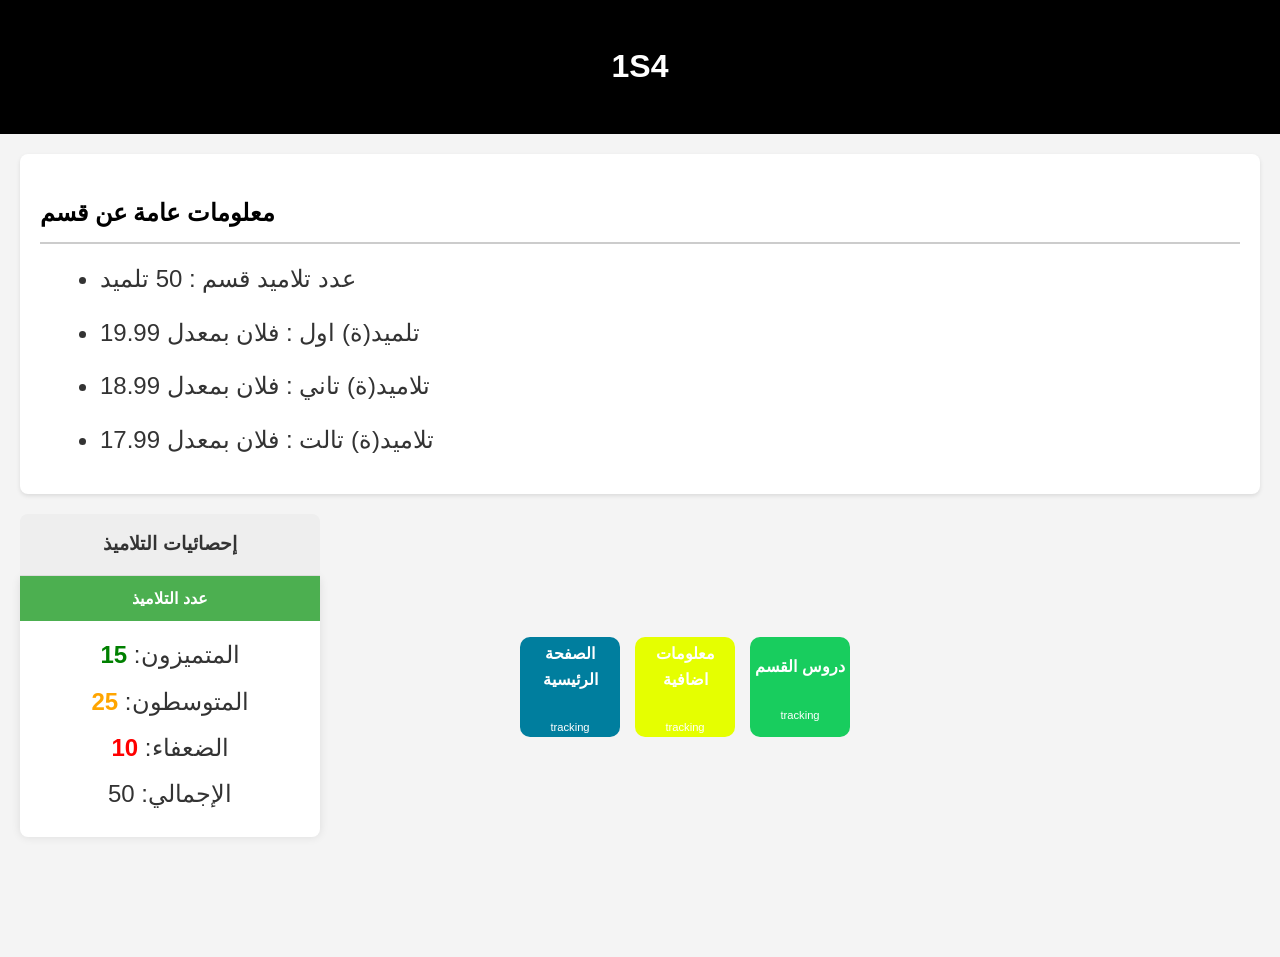
<file: nid4.html>
<!DOCTYPE html>
<html lang="en">
<head>
    <meta charset="UTF-8">
    <meta name="viewport" content="width=device-width, initial-scale=1.0">
    <title>قاصدي مرباح</title>
    <link rel="stylesheet" href="nid4.css">
    <link rel="icon" href="LOGO/ICO1.PNG.ico">
    <link rel="preconnect" href="https://fonts.googleapis.com">
    <link href="https://fonts.googleapis.com/css2?family=Josefin+Sans:wght@500&family=Jost:ital,wght@0,100..900;1,100..900&display=swap" rel="stylesheet">
    <link rel="stylesheet" href="https://cdnjs.cloudflare.com/ajax/libs/font-awesome/6.7.2/css/all.min.css" integrity="sha512-Evv84Mr4kqVGRNSgIGL/F/aIDqQb7xQ2vcrdIwxfjThSH8CSR7PBEakCr51Ck+w+/U6swU2Im1vVX0SVk9ABhg==" crossorigin="anonymous" referrerpolicy="no-referrer" />
</head>
<body>

    <header>
        <h1>1S4</h1>
    </header>

    <main>
        <section id="what-is-html">
            <h2>معلومات عامة عن قسم</h2>
            <ul>
                <li>عدد تلاميد قسم : 50 تلميد</li>
                <li>تلميد(ة) اول : فلان بمعدل 19.99</li>
                <li>تلاميد(ة) تاني : فلان بمعدل 18.99</li>
                <li> تلاميد(ة) تالت : فلان بمعدل 17.99</li>
            </ul>
        </section>

        <table>
            <caption>إحصائيات التلاميذ</caption>
            <thead>
                <tr>
                    <th>عدد التلاميذ</th>
                </tr>
            </thead>
            <tbody>
                <tr>
                    <td>
                        <ul>
                            <li>المتميزون: <span class="excellent">15</span></li>
                            <li>المتوسطون: <span class="average">25</span></li>
                            <li>الضعفاء: <span class="weak">10</span></li>
                            <li>الإجمالي: <span>50</span></li>
                        </ul>
                    </td>
                </tr>
            </tbody>
        </table>



        <div class="cards">
        <a href="index.html">
            <div class="card red">
                <p class="tip">الصفحة الرئيسية</p>
                <p class="second-text">tracking</p>
            </div>
        </a>
        <a href="closse.HTML">
            <div class="card blue">
                <p class="tip">معلومات اضافية</p>
                <p class="second-text">tracking</p>
            </div>
        </a>
        <a href="">
            <div class="card green">
                <p class="tip">دروس القسم</p>
                <p class="second-text">tracking</p>
            </div>
        </a>
        </div>




    
</body>
</html>
</file>
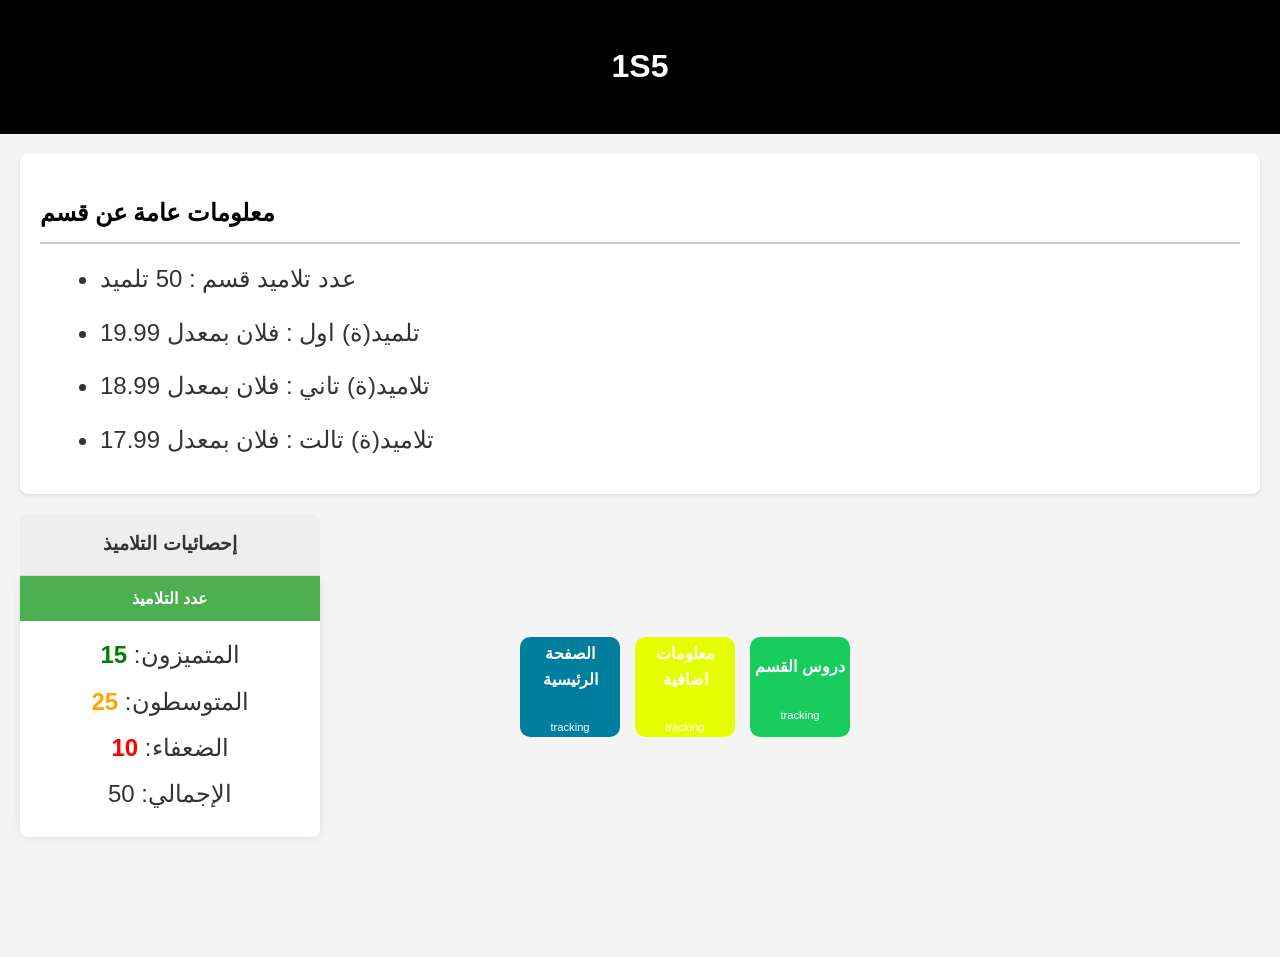
<file: nid5.html>
<!DOCTYPE html>
<html lang="en">
<head>
    <meta charset="UTF-8">
    <meta name="viewport" content="width=device-width, initial-scale=1.0">
    <title>قاصدي مرباح</title>
    <link rel="stylesheet" href="nid5.css">
    <link rel="icon" href="LOGO/ICO1.PNG.ico">
    <link rel="preconnect" href="https://fonts.googleapis.com">
    <link href="https://fonts.googleapis.com/css2?family=Josefin+Sans:wght@500&family=Jost:ital,wght@0,100..900;1,100..900&display=swap" rel="stylesheet">
    <link rel="stylesheet" href="https://cdnjs.cloudflare.com/ajax/libs/font-awesome/6.7.2/css/all.min.css" integrity="sha512-Evv84Mr4kqVGRNSgIGL/F/aIDqQb7xQ2vcrdIwxfjThSH8CSR7PBEakCr51Ck+w+/U6swU2Im1vVX0SVk9ABhg==" crossorigin="anonymous" referrerpolicy="no-referrer" />
</head>
<body>

    <header>
        <h1>1S5</h1>
    </header>

    <main>
        <section id="what-is-html">
            <h2>معلومات عامة عن قسم</h2>
            <ul>
                <li>عدد تلاميد قسم : 50 تلميد</li>
                <li>تلميد(ة) اول : فلان بمعدل 19.99</li>
                <li>تلاميد(ة) تاني : فلان بمعدل 18.99</li>
                <li> تلاميد(ة) تالت : فلان بمعدل 17.99</li>
            </ul>
        </section>

        <table>
            <caption>إحصائيات التلاميذ</caption>
            <thead>
                <tr>
                    <th>عدد التلاميذ</th>
                </tr>
            </thead>
            <tbody>
                <tr>
                    <td>
                        <ul>
                            <li>المتميزون: <span class="excellent">15</span></li>
                            <li>المتوسطون: <span class="average">25</span></li>
                            <li>الضعفاء: <span class="weak">10</span></li>
                            <li>الإجمالي: <span>50</span></li>
                        </ul>
                    </td>
                </tr>
            </tbody>
        </table>



        <div class="cards">
        <a href="index.html">
            <div class="card red">
                <p class="tip">الصفحة الرئيسية</p>
                <p class="second-text">tracking</p>
            </div>
        </a>
        <a href="my-classe.HTML">
            <div class="card blue">
                <p class="tip">معلومات اضافية</p>
                <p class="second-text">tracking</p>
            </div>
        </a>
        <a href="">
            <div class="card green">
                <p class="tip">دروس القسم</p>
                <p class="second-text">tracking</p>
            </div>
        </a>
        </div>




    
</body>
</html>
</file>
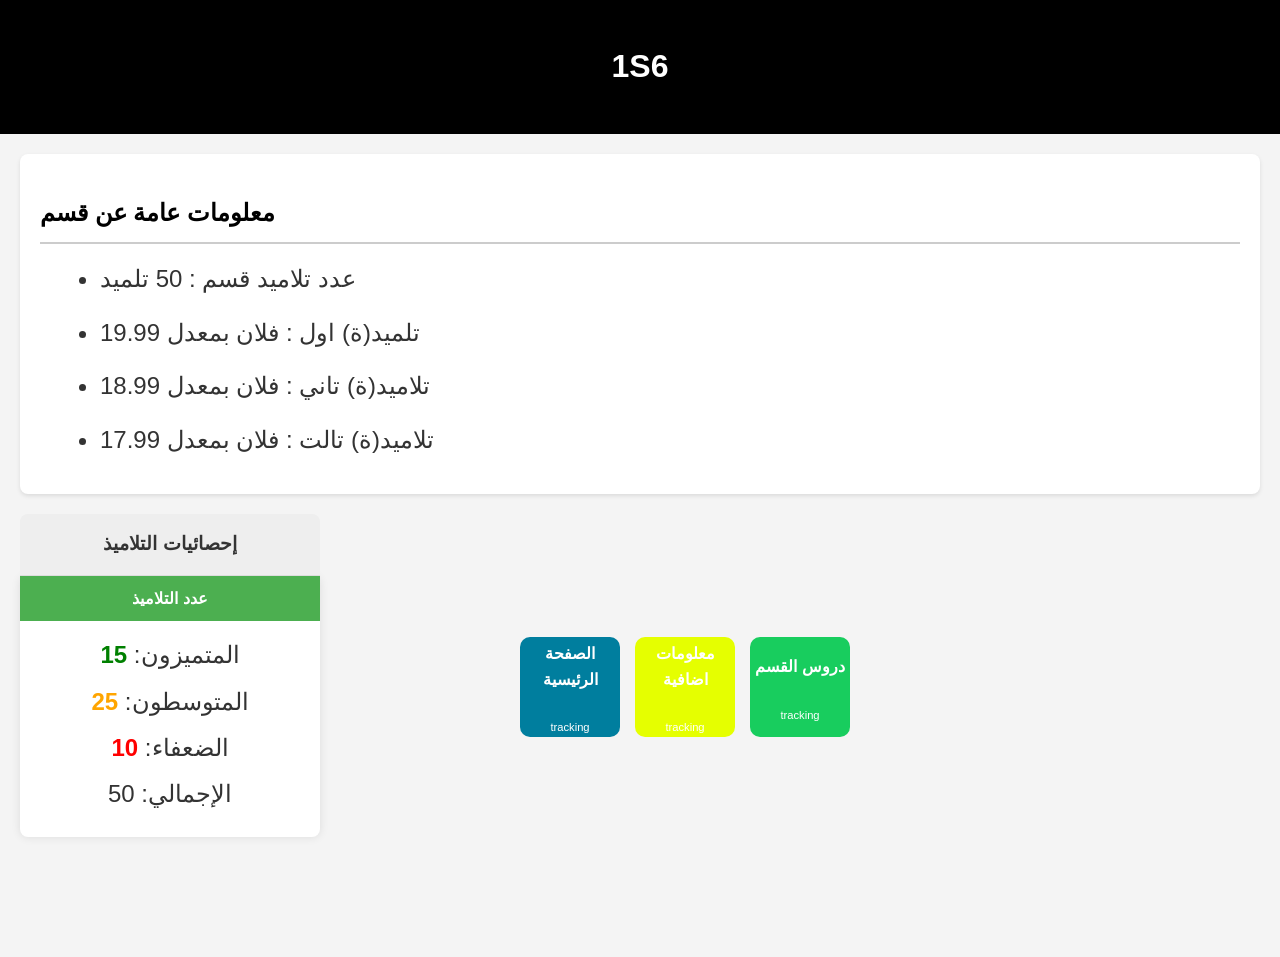
<file: nid6.html>
<!DOCTYPE html>
<html lang="en">
<head>
    <meta charset="UTF-8">
    <meta name="viewport" content="width=device-width, initial-scale=1.0">
    <title>قاصدي مرباح</title>
    <link rel="stylesheet" href="nid6.css">
    <link rel="icon" href="LOGO/ICO1.PNG.ico">
    <link rel="preconnect" href="https://fonts.googleapis.com">
    <link href="https://fonts.googleapis.com/css2?family=Josefin+Sans:wght@500&family=Jost:ital,wght@0,100..900;1,100..900&display=swap" rel="stylesheet">
    <link rel="stylesheet" href="https://cdnjs.cloudflare.com/ajax/libs/font-awesome/6.7.2/css/all.min.css" integrity="sha512-Evv84Mr4kqVGRNSgIGL/F/aIDqQb7xQ2vcrdIwxfjThSH8CSR7PBEakCr51Ck+w+/U6swU2Im1vVX0SVk9ABhg==" crossorigin="anonymous" referrerpolicy="no-referrer" />
</head>
<body>

    <header>
        <h1>1S6</h1>
    </header>

    <main>
        <section id="what-is-html">
            <h2>معلومات عامة عن قسم</h2>
            <ul>
                <li>عدد تلاميد قسم : 50 تلميد</li>
                <li>تلميد(ة) اول : فلان بمعدل 19.99</li>
                <li>تلاميد(ة) تاني : فلان بمعدل 18.99</li>
                <li> تلاميد(ة) تالت : فلان بمعدل 17.99</li>
            </ul>
        </section>

        <table>
            <caption>إحصائيات التلاميذ</caption>
            <thead>
                <tr>
                    <th>عدد التلاميذ</th>
                </tr>
            </thead>
            <tbody>
                <tr>
                    <td>
                        <ul>
                            <li>المتميزون: <span class="excellent">15</span></li>
                            <li>المتوسطون: <span class="average">25</span></li>
                            <li>الضعفاء: <span class="weak">10</span></li>
                            <li>الإجمالي: <span>50</span></li>
                        </ul>
                    </td>
                </tr>
            </tbody>
        </table>



        <div class="cards">
        <a href="index.html">
            <div class="card red">
                <p class="tip">الصفحة الرئيسية</p>
                <p class="second-text">tracking</p>
            </div>
        </a>
        <a href="classee.HTML">
            <div class="card blue">
                <p class="tip">معلومات اضافية</p>
                <p class="second-text">tracking</p>
            </div>
        </a>
        <a href="">
            <div class="card green">
                <p class="tip">دروس القسم</p>
                <p class="second-text">tracking</p>
            </div>
        </a>
        </div>




    
</body>
</html>
</file>
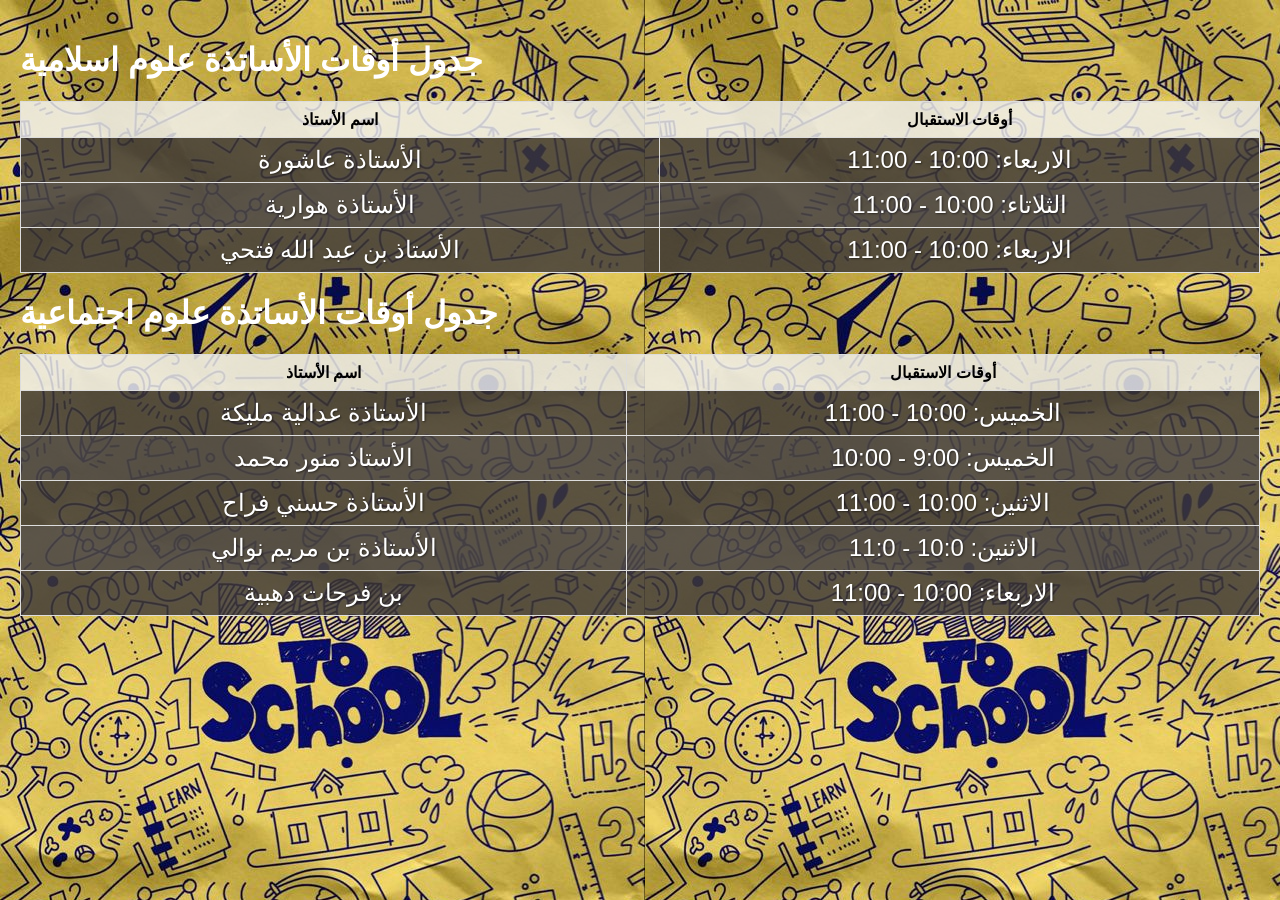
<file: oth.html>
<!DOCTYPE html>
<html lang="ar">
<head>
    <meta charset="UTF-8">
    <meta name="viewport" content="width=device-width, initial-scale=1.0">
    <title>جدول أوقات الأساتذة</title>
    <link rel="stylesheet" href="oth.css">
    <link rel="icon" href="LOGO/ICO1.PNG.ico">
</head>
<body>
    <div class="math">
        <h1> جدول أوقات الأساتذة علوم اسلامية</h1>
        <table>
            <thead>
                <tr>
                    <th>اسم الأستاذ</th>
                    <th>أوقات الاستقبال</th>
                </tr>
            </thead>
            <tbody>
                <tr>
                    <td>الأستاذة عاشورة</td>
                    <td>الاربعاء: 10:00 - 11:00</td>
                </tr>
                <tr>
                    <td>الأستاذة  هوارية</td>
                    <td>الثلاتاء: 10:00 - 11:00</td>
                </tr>
                <tr>
                    <td>الأستاذ بن عبد الله فتحي</td>
                    <td>الاربعاء: 10:00 - 11:00</td>
                </tr>
            </tbody>
        </table>
    </div>
    <div class="phyz">
        <h1>  جدول أوقات الأساتذة علوم اجتماعية</h1>
        <table>
            <thead>
                <tr>
                    <th>اسم الأستاذ</th>
                    <th>أوقات الاستقبال</th>
                </tr>
            </thead>
            <tbody>
                <tr>
                    <td>الأستاذة عدالية مليكة</td>
                    <td>الخميس: 10:00 - 11:00</td>
                </tr>
                <tr>
                    <td>الأستاذ منور محمد</td>
                    <td>الخميس: 9:00 - 10:00</td>
                </tr>
                <tr>
                    <td>الأستاذة حسني فراح</td>
                    <td>الاثنين: 10:00 - 11:00</td>
                </tr>
                <tr>
                    <td>الأستاذة بن مريم نوالي</td>
                    <td>الاثنين: 10:0 - 11:0</td>
                </tr>
                <tr>
                    <td> بن فرحات دهبية </td>
                    <td>الاربعاء: 10:00 - 11:00</td>
                </tr>
            </tbody>
        </table>
        
    </div>
</body>
</html>
</file>
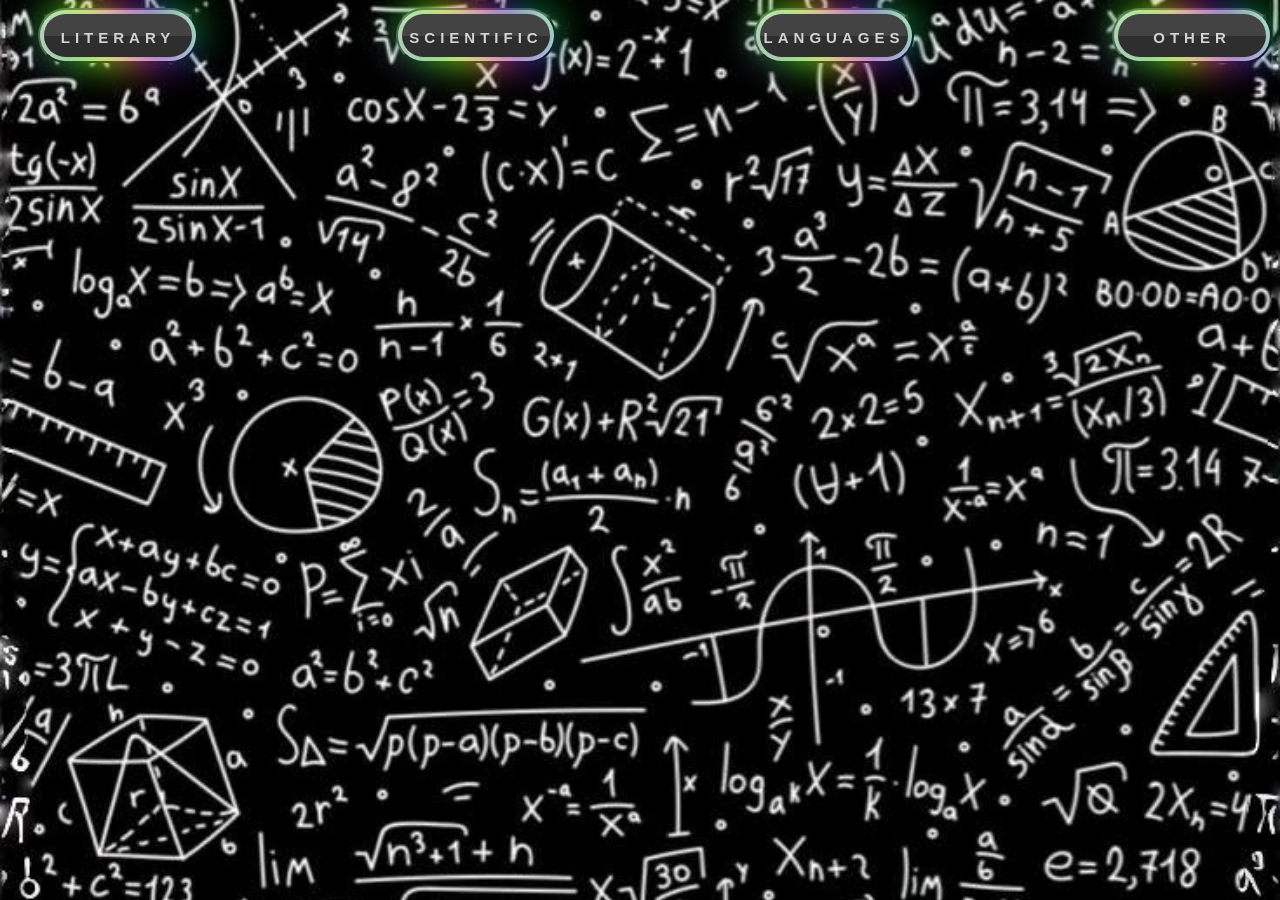
<file: SOSL-TIME.HTML>
<!DOCTYPE html>
<html lang="en">
<head>
    <meta charset="UTF-8">
    <meta name="viewport" content="width=device-width, initial-scale=1.0">
    <title>قاصدي مرباح</title>
    <link rel="stylesheet" href="SOSL-TIME.CSS">
    <link rel="icon" href="LOGO/ICO1.PNG.ico">
</head>
<body>
    
<div class="lol">

    <button onclick="window.location.href='oth.html'">
        <span>Literary</span>
    </button>

    <button onclick="window.location.href='time.html'">
        <span>Scientific</span>
    </button>



    <button onclick="window.location.href='arab.html'">
        <span>Languages</span>
    </button>

    <button onclick="window.location.href='fin.html'">
        <span>Other</span>
    </button>

</div>
<div>
    
</div>



</body>
</html>
</file>
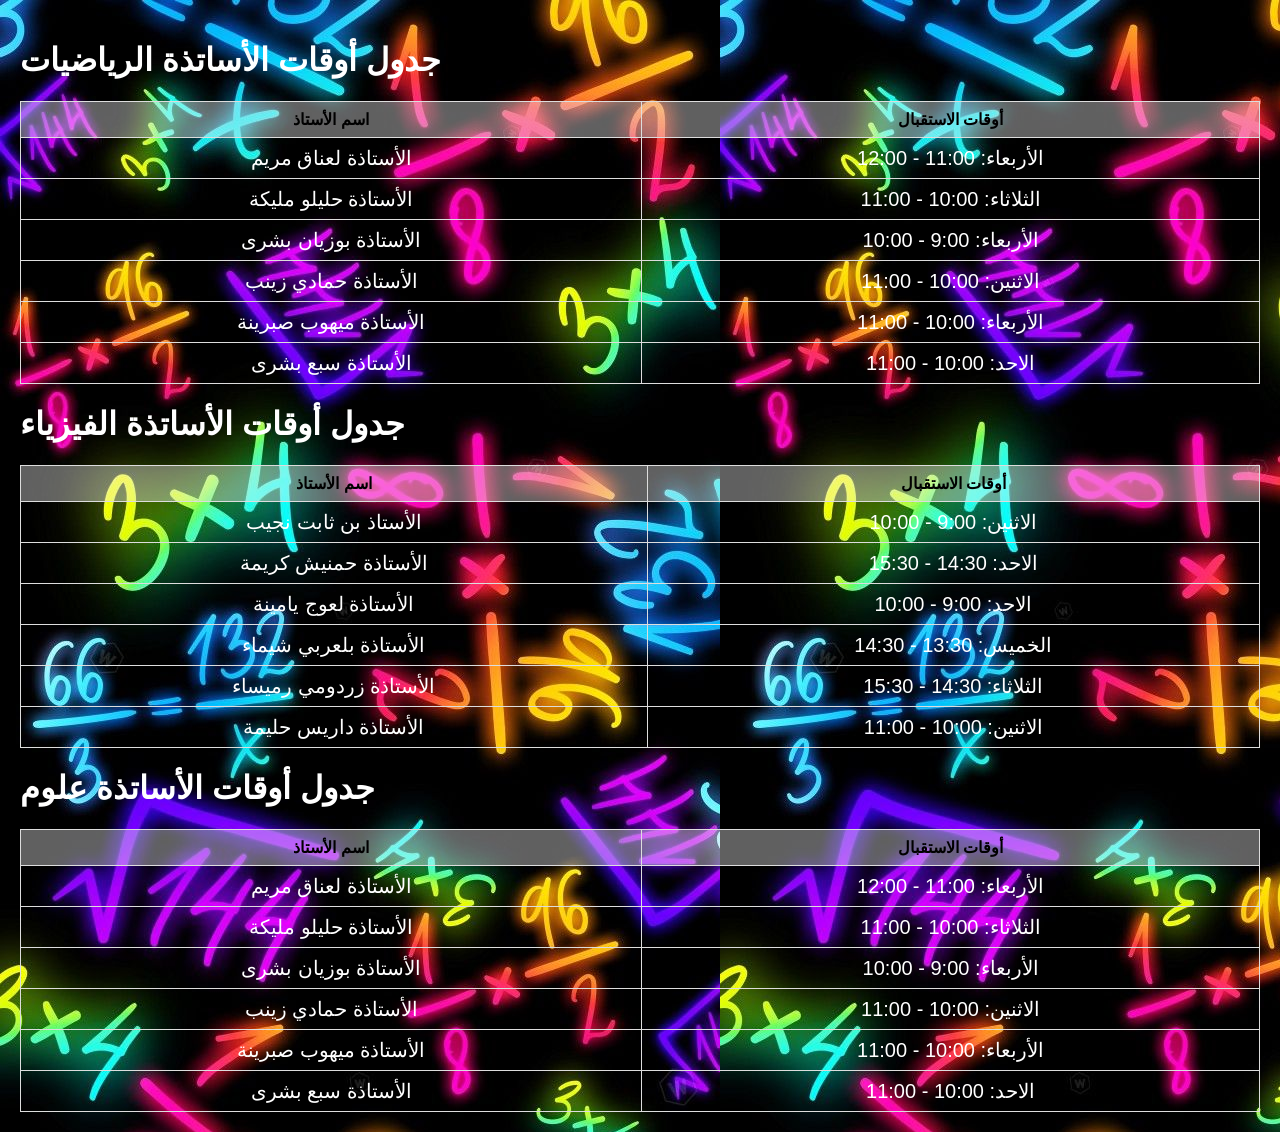
<file: time.html>
<!DOCTYPE html>
<html lang="ar">
<head>
    <meta charset="UTF-8">
    <meta name="viewport" content="width=device-width, initial-scale=1.0">
    <title>جدول أوقات الأساتذة</title>
    <link rel="stylesheet" href="time.css">
    <link rel="icon" href="LOGO/ICO1.PNG.ico">
</head>
<body>
    <div class="math">
        <h1> جدول أوقات الأساتذة الرياضيات</h1>
        <table>
            <thead>
                <tr>
                    <th>اسم الأستاذ</th>
                    <th>أوقات الاستقبال</th>
                </tr>
            </thead>
            <tbody>
                <tr>
                    <td>الأستاذة لعناق مريم</td>
                    <td>الأربعاء: 11:00 - 12:00</td>
                </tr>
                <tr>
                    <td>الأستاذة حليلو مليكة</td>
                    <td>الثلاثاء: 10:00 - 11:00</td>
                </tr>
                <tr>
                    <td>الأستاذة بوزيان بشرى</td>
                    <td>الأربعاء: 9:00 - 10:00</td>
                </tr>
                <tr>
                    <td>الأستاذة حمادي زينب</td>
                    <td>الاثنين: 10:00 - 11:00</td>
                </tr>
                <tr>
                    <td>الأستاذة ميهوب صبرينة</td>
                    <td>الأربعاء: 10:00 - 11:00</td>
                </tr>
                <tr>
                    <td>الأستاذة سبع بشرى</td>
                    <td>الاحد: 10:00 - 11:00</td>
                </tr>
            </tbody>
        </table>
    </div>
    <div class="phyz">
        <h1> جدول أوقات الأساتذة الفيزياء</h1>
        <table>
            <thead>
                <tr>
                    <th>اسم الأستاذ</th>
                    <th>أوقات الاستقبال</th>
                </tr>
            </thead>
            <tbody>
                <tr>
                    <td>الأستاذ بن ثابت نجيب</td>
                    <td>الاثنين: 9:00 - 10:00</td>
                </tr>
                <tr>
                    <td>الأستاذة حمنيش كريمة</td>
                    <td>الاحد: 14:30 - 15:30</td>
                </tr>
                <tr>
                    <td>الأستاذة لعوج يامينة</td>
                    <td>الاحد: 9:00 - 10:00</td>
                </tr>
                <tr>
                    <td>الأستاذة بلعربي شيماء</td>
                    <td>الخميس: 13:30 - 14:30</td>
                </tr>
                <tr>
                    <td>الأستاذة زردومي رميساء</td>
                    <td>الثلاثاء: 14:30 - 15:30</td>
                </tr>
                <tr>
                    <td>الأستاذة داريس حليمة</td>
                    <td>الاثنين: 10:00 - 11:00</td>
                </tr>
            </tbody>
        </table>
    </div>
    <div class="sonc">
        <h1> جدول أوقات الأساتذة علوم</h1>
        <table>
            <thead>
                <tr>
                    <th>اسم الأستاذ</th>
                    <th>أوقات الاستقبال</th>
                </tr>
            </thead>
            <tbody>
                <tr>
                    <td>الأستاذة لعناق مريم</td>
                    <td>الأربعاء: 11:00 - 12:00</td>
                </tr>
                <tr>
                    <td>الأستاذة حليلو مليكة</td>
                    <td>الثلاثاء: 10:00 - 11:00</td>
                </tr>
                <tr>
                    <td>الأستاذة بوزيان بشرى</td>
                    <td>الأربعاء: 9:00 - 10:00</td>
                </tr>
                <tr>
                    <td>الأستاذة حمادي زينب</td>
                    <td>الاثنين: 10:00 - 11:00</td>
                </tr>
                <tr>
                    <td>الأستاذة ميهوب صبرينة</td>
                    <td>الأربعاء: 10:00 - 11:00</td>
                </tr>
                <tr>
                    <td>الأستاذة سبع بشرى</td>
                    <td>الاحد: 10:00 - 11:00</td>
                </tr>
            </tbody>
        </table>
    </div>
</body>
</html>
</file>
<file: index.css>
:root{
--primaryColor: red;
--secondaryColor: #00b7ff;
--lightColor: #ffffff;
--bgColor-1: #171a1c;
--bgColor-2: 22282a;
--padding: 8%;
--primaryColor5: rgb(250, 43, 112);
}


h6{
    font-size: 36px;
}
.rating {
    display: flex;
    flex-direction: row-reverse;
    gap: 0.3rem;
    --stroke: #666;
    --fill: #ffc73a;
  }
  
  .rating input {
    appearance: unset;
  }
  
  .rating label {
    cursor: pointer;
  }
  
  .rating svg {
    width: 2rem;
    height: 2rem;
    overflow: visible;
    fill: transparent;
    stroke: var(--stroke);
    stroke-linejoin: bevel;
    stroke-dasharray: 12;
    animation: idle 4s linear infinite;
    transition: stroke 0.2s, fill 0.5s;
  }
  
  @keyframes idle {
    from {
      stroke-dashoffset: 24;
    }
  }
  
  .rating label:hover svg {
    stroke: var(--fill);
  }
  
  .rating input:checked ~ label svg {
    transition: 0s;
    animation: idle 4s linear infinite, yippee 0.75s backwards;
    fill: var(--fill);
    stroke: var(--fill);
    stroke-opacity: 0;
    stroke-dasharray: 0;
    stroke-linejoin: miter;
    stroke-width: 8px;
  }
  
  @keyframes yippee {
    0% {
      transform: scale(1);
      fill: var(--fill);
      fill-opacity: 0;
      stroke-opacity: 1;
      stroke: var(--stroke);
      stroke-dasharray: 10;
      stroke-width: 1px;
      stroke-linejoin: bevel;
    }
  
    30% {
      transform: scale(0);
      fill: var(--fill);
      fill-opacity: 0;
      stroke-opacity: 1;
      stroke: var(--stroke);
      stroke-dasharray: 10;
      stroke-width: 1px;
      stroke-linejoin: bevel;
    }
  
    30.1% {
      stroke: var(--fill);
      stroke-dasharray: 0;
      stroke-linejoin: miter;
      stroke-width: 8px;
    }
  
    60% {
      transform: scale(1.2);
      fill: var(--fill);
    }
  }
  





.theme {
    display: flex;
    align-items: center;
    -webkit-tap-highlight-color: transparent;
  }
  
  .theme__fill,
  .theme__icon {
    transition: 0.3s;
  }
  
  .theme__fill {
    background-color: var(--bg);
    display: block;
    mix-blend-mode: difference;
    position: fixed;
    inset: 0;
    height: 100%;
    transform: translateX(-100%);
  }
  
  .theme__icon,
  .theme__toggle {
    z-index: 1;
  }
  
  .theme__icon,
  .theme__icon-part {
    position: absolute;
  }
  
  .theme__icon {
    display: block;
    top: 0.5em;
    left: 0.5em;
    width: 1.5em;
    height: 1.5em;
  }
  
  .theme__icon-part {
    border-radius: 50%;
    box-shadow: 0.4em -0.4em 0 0.5em hsl(0,0%,100%) inset;
    top: calc(50% - 0.5em);
    left: calc(50% - 0.5em);
    width: 1em;
    height: 1em;
    transition: box-shadow var(--transDur) ease-in-out,
          opacity var(--transDur) ease-in-out,
          transform var(--transDur) ease-in-out;
    transform: scale(0.5);
  }
  
  .theme__icon-part ~ .theme__icon-part {
    background-color: hsl(0,0%,100%);
    border-radius: 0.05em;
    top: 50%;
    left: calc(50% - 0.05em);
    transform: rotate(0deg) translateY(0.5em);
    transform-origin: 50% 0;
    width: 0.1em;
    height: 0.2em;
  }
  
  .theme__icon-part:nth-child(3) {
    transform: rotate(45deg) translateY(0.45em);
  }
  
  .theme__icon-part:nth-child(4) {
    transform: rotate(90deg) translateY(0.45em);
  }
  
  .theme__icon-part:nth-child(5) {
    transform: rotate(135deg) translateY(0.45em);
  }
  
  .theme__icon-part:nth-child(6) {
    transform: rotate(180deg) translateY(0.45em);
  }
  
  .theme__icon-part:nth-child(7) {
    transform: rotate(225deg) translateY(0.45em);
  }
  
  .theme__icon-part:nth-child(8) {
    transform: rotate(270deg) translateY(0.5em);
  }
  
  .theme__icon-part:nth-child(9) {
    transform: rotate(315deg) translateY(0.5em);
  }
  
  .theme__label,
  .theme__toggle,
  .theme__toggle-wrap {
    position: relative;
  }
  
  .theme__toggle,
  .theme__toggle:before {
    display: block;
  }
  
  .theme__toggle {
    background-color: hsl(48,90%,85%);
    border-radius: 25% / 50%;
    box-shadow: 0 0 0 0.125em var(--primaryT);
    padding: 0.25em;
    width: 6em;
    height: 3em;
    -webkit-appearance: none;
    appearance: none;
    transition: background-color var(--transDur) ease-in-out,
          box-shadow 0.15s ease-in-out,
          transform var(--transDur) ease-in-out;
  }
  
  .theme__toggle:before {
    background-color: hsl(48,90%,55%);
    border-radius: 50%;
    content: "";
    width: 2.5em;
    height: 2.5em;
    transition: 0.3s;
  }
  
  .theme__toggle:focus {
    box-shadow: 0 0 0 0.125em var(--primary);
    outline: transparent;
  }
  
 
  .theme__toggle:checked {
    background-color: hsl(198,90%,15%);
  }
  
  .theme__toggle:checked:before,
  .theme__toggle:checked ~ .theme__icon {
    transform: translateX(3em);
  }
  
  .theme__toggle:checked:before {
    background-color: hsl(198,90%,55%);
  }
  
  .theme__toggle:checked ~ .theme__fill {
    transform: translateX(0);
  }
  
  .theme__toggle:checked ~ .theme__icon .theme__icon-part:nth-child(1) {
    box-shadow: 0.2em -0.2em 0 0.2em hsl(0,0%,100%) inset;
    transform: scale(1);
    top: 0.2em;
    left: -0.2em;
  }
  
  .theme__toggle:checked ~ .theme__icon .theme__icon-part ~ .theme__icon-part {
    opacity: 0;
  }
  
  .theme__toggle:checked ~ .theme__icon .theme__icon-part:nth-child(2) {
    transform: rotate(45deg) translateY(0.8em);
  }
  
  .theme__toggle:checked ~ .theme__icon .theme__icon-part:nth-child(3) {
    transform: rotate(90deg) translateY(0.8em);
  }
  
  .theme__toggle:checked ~ .theme__icon .theme__icon-part:nth-child(4) {
    transform: rotate(135deg) translateY(0.8em);
  }
  
  .theme__toggle:checked ~ .theme__icon .theme__icon-part:nth-child(5) {
    transform: rotate(180deg) translateY(0.8em);
  }
  
  .theme__toggle:checked ~ .theme__icon .theme__icon-part:nth-child(6) {
    transform: rotate(225deg) translateY(0.8em);
  }
  
  .theme__toggle:checked ~ .theme__icon .theme__icon-part:nth-child(7) {
    transform: rotate(270deg) translateY(0.8em);
  }
  
  .theme__toggle:checked ~ .theme__icon .theme__icon-part:nth-child(8) {
    transform: rotate(315deg) translateY(0.8em);
  }
  
  .theme__toggle:checked ~ .theme__icon .theme__icon-part:nth-child(9) {
    transform: rotate(360deg) translateY(0.8em);
  }
  
  .theme__toggle-wrap {
    margin: 0 0.75em;
  }
  
  @supports selector(:focus-visible) {
    .theme__toggle:focus {
      box-shadow: 0 0 0 0.125em var(--primaryT);
    }
  
    .theme__toggle:focus-visible {
      box-shadow: 0 0 0 0.125em var(--primary);
    }
  }



.imgt{
    width: 200px; 
    height: 150px; 
}




.logon{
    color: #2feed5;
}



.inst {
    color: #ff00aa;
    font-size: 31px;
    height: 20px;
    
}




button {
    position: relative;
    padding: 10px 20px;
    border-radius: 7px;
    border: 1px solid rgb(61, 106, 255);
    font-size: 14px;
    text-transform: uppercase;
    font-weight: 600;
    letter-spacing: 2px;
    background: transparent;
    color: #fff;
    overflow: hidden;
    box-shadow: 0 0 0 0 transparent;
    -webkit-transition: all 0.2s ease-in;
    -moz-transition: all 0.2s ease-in;
    transition: all 0.2s ease-in;
  }
  
  button:hover {
    background: rgb(61, 106, 255);
    box-shadow: 0 0 30px 5px rgba(0, 142, 236, 0.815);
    -webkit-transition: all 0.2s ease-out;
    -moz-transition: all 0.2s ease-out;
    transition: all 0.2s ease-out;
  }
  
  button:hover::before {
    -webkit-animation: sh02 0.5s 0s linear;
    -moz-animation: sh02 0.5s 0s linear;
    animation: sh02 0.5s 0s linear;
  }
  
  button::before {
    content: '';
    display: block;
    width: 0px;
    height: 86%;
    position: absolute;
    top: 7%;
    left: 0%;
    opacity: 0;
    background: #fff;
    box-shadow: 0 0 50px 30px #fff;
    -webkit-transform: skewX(-20deg);
    -moz-transform: skewX(-20deg);
    -ms-transform: skewX(-20deg);
    -o-transform: skewX(-20deg);
    transform: skewX(-20deg);
  }
  
  @keyframes sh02 {
    from {
      opacity: 0;
      left: 0%;
    }
  
    50% {
      opacity: 1;
    }
  
    to {
      opacity: 0;
      left: 100%;
    }
  }
  
  button:active {
    box-shadow: 0 0 0 0 transparent;
    -webkit-transition: box-shadow 0.2s ease-in;
    -moz-transition: box-shadow 0.2s ease-in;
    transition: box-shadow 0.2s ease-in;
  }
  






      




.button {
    position: relative;
    text-decoration: none;
    color: #fff;
    background: linear-gradient(45deg, #0ce39a, #69007f, #fc0987);
    padding: 14px 25px;
    border-radius: 10px;
    font-size: 1.25em;
    cursor: pointer;
  }
  
  .button span {
    position: relative;
    z-index: 1;
  }
  
  .button::before {
    content: "";
    position: absolute;
    inset: 1px;
    background: #272727;
    border-radius: 9px;
    transition: 0.5s;
  }
  
  .button:hover::before {
    opacity: 0.7;
  }
  
  .button::after {
    content: "";
    position: absolute;
    inset: 0px;
    background: linear-gradient(45deg, #0ce39a, #69007f, #fc0987);
    border-radius: 9px;
    transition: 0.5s;
    opacity: 0;
    filter: blur(20px);
  }
  
  .button:hover:after {
    opacity: 1;
  }
  

*{
    margin: 0;
    padding: 0;
    box-sizing: border-box;
}

html{
    font-family: "Josefin Sans", sans-serif;
    font-size: 16px;
    color: var(--lightColor);
}

.home{
    width: 100%;
    height: 100vh;
    background-color: var(--bgColor-1);
    display: flex;
    flex-direction: column;
}

span{
    color: var(--primaryColor);
}

h2{
    font-size: 2.2rem;
    letter-spacing: 0.12rem;
    cursor: pointer;
}

nav{
    padding-top: 2.8rem;
    padding-left: var(--padding);
    padding-right: var(--padding);
    display: flex;
    justify-content: space-between;
    align-items: center;
}

nav ul li {
    list-style-type: none;
    display: inline-block;
    margin: 0.8rem 1.5rem;
}

nav ul li a{
    color: var(--lightColor);
    text-decoration: none;
    text-transform: capitalize;
    transition: 0.4s;
}

nav ul li a:hover{
    color: var(--primaryColor);
}

.btn{
    background-color: rgb(255, 0, 0);
    color: #ffffff;
    text-decoration: none;
    font-weight: bold;
    padding: 0.81rem 1.87rem;
    border-radius: 30px;
    border: 2px solid transparent;
    transition: 0.4s;
}

.btn:hover{
    background-color: transparent;
    border: 2px solid var(--primaryColor);
}
.content {
    flex-grow: 1;
    padding: 0 var(--padding);
    display: flex;
    align-items: center;
    justify-content: space-between;
}

.container-texts{
    position: relative;
    bottom: 70px;
}

h1{
    font-size: 4.65rem;
    margin: 1.7rem 0;
}
h3{
    font-size: 1.5rem;
    margin-bottom: 3.5rem;
}
h4{
    font-size: 1.25rem;
    letter-spacing: 0.12rem;
    color: var(--secondaryColor);
}

.social{
    margin-top: 3.5rem;
}

.social img{
    margin-right: 2rem;
    width: 2.5rem;
    transition: 0.4s;
}

.social img:hover{
    transform: scale(1.2);
}

.home .container-images{
    width: 45%;
    height: 90%;
    position: relative;
    align-self: flex-end;
}
.home .container-images img{
    position: absolute;
    bottom: 0;
    height: 100%;
    left: 50%;
    transform: translateX(-50%);
    transition: bottom 1s, left 1s;
}

.home .container-images:hover .shape{
    bottom: 40px;
}
.home .container-images:hover .pic{
    left: 45%;
}
.about{
    background-color: var(--bgColor-2);
    padding: 2rem var(--padding);
    display: flex;
    align-items: center;
    justify-content: space-between;
}
.about .container-imgses{
    width: 35%;
}
.about .container-imgses img{
    width: 90%;
}
.about .container-texts{
    width: 35%;
}
p{
    color: var(--secondaryColor);
    letter-spacing: 1px;
    line-height: 1.8rem;
    font-size: 1rem;
}
h5{
    font-size: 1.37rem;
    margin-bottom: 1.5rem;
    letter-spacing: 2px;
}
.about{
    background-color: rgb(37, 37, 37);
}

.servicee{
    background-color: var(--bgColor-1);
    padding: 2rem var(--padding);
}
.text-conter{
    text-align: center;
}

.box {
    display: flex;
    justify-content: space-between;
}

.card {
    width: 280px;
    background-color: #4d4d4d;
    border-radius: 20%;
    padding: 1.3rem 2rem;
    text-align: center;
}
.card i{
    font-size: 3.12rem;
    text-align: center;
    color: var(--primaryColor5);
    margin: 2rem;
}
.skills .container-skills{
    width: 35%;
}
.skills .container-skills img{
    width: 90%;
}
.skills {
    background-color: var(--bgColor-2);
    padding: 2rem var(--padding);
    display: flex;
    align-items: center;
    justify-content: space-between;
}
.skills{
    background-color: rgb(37, 37, 37);
}


footer{
    padding: 2rem var(--padding);
    background-color: var(--bgColor-1);
}
footer .conter-footer{
    display: flex;
    flex-direction: column;
    align-items: center;
    justify-content: center;
}

footer .conter-footer p {
    color: var(--lightColor);
    text-align: center;
    width: 500px;
    margin-top: 1rem;
}

footer .conter-footer .end{
    color: var(--primaryColor);
    margin-top: 1rem;

}
.social a{
    text-decoration: none;
}


#menu{
    display: none;
    position: relative;
    appearance: none;
    border: none;
    outline: none;
    background: none;
    cursor: pointer;
    user-select: none;
}

#menu span{
    display: block;
    width: 33px;
    height: 4px;
    background-color: var(--lightColor);
    border-radius: 6px;
    transform-origin: 0 0;
    transition: 0.4s;
    margin-bottom: 5px;
}



#menu.is-active span:nth-child(1) {
    transform: translate(0px, -2px) rotate(45deg);
}
#menu.is-active span:nth-child(2) {
    opacity: 0;
    transform: translateX(15px);
}

#menu.is-active span:nth-child(3) {
    transform: translate(-3px, 3px) rotate(-45deg);
}

#menu.is-active span {
    background-color: var(--primaryColor);
}















@media screen and (max-width: 575px) {
    :root{
        --padding: 1.5rem;
}

html{
    font-size: 13px;
}


.font{
  display: none;
}





.home .container-images {
    display: none;
}

nav{
    position: fixed;
    top: 0;
    left: 0;
    right: 0;
    height: 82px;
    padding-top: 0;
    background-color: var(--bgColor-1);
    border-bottom: 1px solid var(--bgColor-2);
    z-index: 100;
}




#additionalContent {
    margin-top: 10px;
    border: 1px solid #ccc;
    padding: 10px;
}






nav ul {
    display: none;
    position: fixed;
    top: 0;
    left: 0;
    width: 100vw;
    height: 100vw;
    background: rgb(31, 30, 30);
}

nav ul.is-active{
    display: block;
}

nav ul li{
    display: block;
    text-align: center;
    margin: 50px;
}


.container-texts{
    bottom: 0;
}
.social{
    margin-top: 70px;
}
h3{
    margin-top: 70px;
}
#menu{
    display: block;
}


.about .container-imgses{
    display: none;
}
.about .container-texts{
    width: 100%;
}

.box{
    justify-content: center;
    flex-wrap: wrap;
    gap: 1rem;
}

.skills .container-skills{
    display: none;
}

































}

@media screen and (min-width: 576px) and (max-width: 767px) {
    :root{
        --padding: 1.5rem;
}

html{
    font-size: 13px;
}


.home .container-images {
    display: none;
}

nav{
    position: fixed;
    top: 0;
    left: 0;
    right: 0;
    height: 82px;
    padding-top: 0;
    background-color: var(--bgColor-1);
    border-bottom: 1px solid var(--bgColor-2);
    z-index: 100;
}




nav ul {
    display: none;
    position: fixed;
    top: 0;
    left: 0;
    width: 100vw;
    height: 100vw;
    background: var(--bgColor-2);
}

nav ul.is-active{
    display: block;
}

nav ul li{
    display: block;
    text-align: center;
    margin: 50px;
}


.container-texts{
    bottom: 0;
}
.social{
    margin-top: 30px;
}
h3{
    margin-top: 30px;
}
#menu{
    display: block;
}


.about .container-imgses{
    display: none;
}
.about .container-texts{
    width: 100%;
}

.box{
    justify-content: center;
    flex-wrap: wrap;
    gap: 1rem;
}

.skills .container-skills{
    display: none;
}
.content{
    padding-top: 82px;
}








}

@media screen and (min-width: 768px) and (max-width: 991px) {
    :root{
        --padding: 1.5rem;
}

html{
    font-size: 13px;
}


.home .container-images {
    display: none;
}

nav{
    position: fixed;
    top: 0;
    left: 0;
    right: 0;
    height: 82px;
    padding-top: 0;
    background-color: var(--bgColor-1);
    border-bottom: 1px solid var(--bgColor-2);
    z-index: 100;
}




nav ul {
    display: none;
    position: fixed;
    top: 0;
    left: 0;
    width: 100vw;
    height: 100vw;
    background: var(--bgColor-2);
}

nav ul.is-active{
    display: block;
}

nav ul li{
    display: block;
    text-align: center;
    margin: 50px;
}


.container-texts{
    bottom: 0;
}
.social{
    margin-top: 70px;
}
h3{
    margin-top: 70px;
}
#menu{
    display: block;
}


.about .container-imgses{
    display: none;
}
.about .container-texts{
    width: 100%;
}

.box{
    justify-content: center;
    flex-wrap: wrap;
    gap: 1rem;
}

.skills .container-skills{
    display: none;
}







}

@media screen and (min-width: 991px) and (max-width: 1279px) {
    :root{
        --padding: 1.5rem;
}

html{
    font-size: 13px;
}


.home .container-images {
    height: 55%;
    width: 50%;
}

nav{
    position: fixed;
    top: 0;
    left: 0;
    right: 0;
    height: 82px;
    padding-top: 0;
    background-color: var(--bgColor-1);
    border-bottom: 1px solid var(--bgColor-2);
    z-index: 100;
}




nav ul {
    display: none;
    position: fixed;
    top: 0;
    right: 0;
    width: 50vw;
    height: 100vw;
    background: rgb(31, 30, 30);
}

nav ul.is-active{
    display: block;
}

nav ul li{
    display: block;
    text-align: center;
    margin: 50px;
}


.container-texts{
    bottom: 0;
}
.social{
    margin-top: 70px;
}
h3{
    margin-top: 70px;
}
#menu{
    display: block;
}



.about .container-texts{
    width: 100%;

}
.container-skills1 p{
    font-size: 26px;
}

.box{
    justify-content: center;
    flex-wrap: wrap;
    gap: 1rem;
}


.par p{
    font-size: 24px;
}
.container-texts p{
    font-size: 20px;
}
.conter-footer p{
    font-size: 20px;
}






}
</file>
<file: arab.css>
body {
    font-family: sans-serif;
    margin: 0;
    padding: 20px;
}

.div {
    max-width: 800px;
    margin: 0 auto;
}

table {
    width: 100%;
    border-collapse: collapse;
}

th, td {
    border: 1px solid #dddddd;
    padding: 8px;
    text-align: center;
}

th {
    background-color: #f2f2f265;
}

tr:nth-child(even) {
    background-color: #f9f9f900;
}
body{
    background-image: url(PHOTO/1\ \(3\).jfif);
    
}
h1{
    color: rgb(255, 255, 255);
}
td{
    font-size: 20px;
    color: #ffffff;
}
</file>
<file: fin.css>
body {
    font-family: sans-serif;
    margin: 0;
    padding: 20px;
}

.div {
    max-width: 800px;
    margin: 0 auto;
}

table {
    width: 100%;
    border-collapse: collapse;
}

th, td {
    border: 1px solid #dddddd;
    padding: 8px;
    text-align: center;
}

th {
    background-color: #f2f2f2d2;
}

tr:nth-child(even) {
    background-color: #f9f9f959;
}
body{
    background-image: url(PHOTO/mamamama.jfif);
    
}
h1{
    color: rgb(255, 255, 255);
}
td{
    font-size: 24px;
    color: #ffffff;
    text-shadow: 1px 1px 2px rgba(0, 0, 0, 0.5);
    background-color: #3d3838d2;
}
</file>
<file: nfive.css>
:root{
  --primaryColor: red;

  }
  
button {
    position: relative;
    margin: 0;
    padding: 17px 35px;
    outline: none;
    text-decoration: none;
    display: flex;
    justify-content: center;
    align-items: center;
    cursor: pointer;
    text-transform: uppercase;
    background-color: #fff;
    border: 1px solid rgba(22, 76, 167, 0.6);
    border-radius: 10px;
    color: #1d89ff;
    font-weight: 400;
    font-family: inherit;
    z-index: 0;
    overflow: hidden;
    transition: all 0.3s cubic-bezier(0.02, 0.01, 0.47, 1);
  }

  span {
    color: red;
  }
  nav{
    padding-top: 2.8rem;
    padding-left: var(--padding);
    padding-right: var(--padding);
    display: flex;
    justify-content: space-between;
    align-items: center;
}

  button span {
    color: #164ca7;
    font-size: 14px;
    font-weight: 500;
    letter-spacing: 0.7px;
  }
  
  button:hover {
    animation: rotate624 0.7s ease-in-out both;
  }
  
  button:hover span {
    animation: storm1261 0.7s ease-in-out both;
    animation-delay: 0.06s;
  }
  
  @keyframes rotate624 {
    0% {
      transform: rotate(0deg) translate3d(0, 0, 0);
    }
  
    25% {
      transform: rotate(3deg) translate3d(0, 0, 0);
    }
  
    50% {
      transform: rotate(-3deg) translate3d(0, 0, 0);
    }
  
    75% {
      transform: rotate(1deg) translate3d(0, 0, 0);
    }
  
    100% {
      transform: rotate(0deg) translate3d(0, 0, 0);
    }
  }
  
  @keyframes storm1261 {
    0% {
      transform: translate3d(0, 0, 0) translateZ(0);
    }
  
    25% {
      transform: translate3d(4px, 0, 0) translateZ(0);
    }
  
    50% {
      transform: translate3d(-3px, 0, 0) translateZ(0);
    }
  
    75% {
      transform: translate3d(2px, 0, 0) translateZ(0);
    }
  
    100% {
      transform: translate3d(0, 0, 0) translateZ(0);
    }
  }
  
  .btn-shine {
    border: 1px solid;
    overflow: hidden;
    position: relative;
  }
  
  .btn-shine span {
    z-index: 20;
  }
  
  .btn-shine:after {
    background: #38ef7d;
    content: "";
    height: 155px;
    left: -75px;
    opacity: 0.4;
    position: absolute;
    top: -50px;
    transform: rotate(35deg);
    transition: all 550ms cubic-bezier(0.19, 1, 0.22, 1);
    width: 50px;
    z-index: -10;
  }
  
  .btn-shine:hover:after {
    left: 120%;
    transition: all 550ms cubic-bezier(0.19, 1, 0.22, 1);
  }
  body {
    margin: 0;
    padding: 0;
    font-family: Arial, sans-serif;
    display: flex;
   
  }
  
  .sidebar {
    width: 200px; 
    background-color: #f0f0f0; 
    padding: 20px;
    height: 100vh; 
    box-shadow: 2px 0 5px rgba(0, 0, 0, 0.1); 
  }
  
  .menu {
    list-style: none;
    padding: 0;
    margin: 0;
  }
  
  .menu li {
    margin-bottom: 10px; 
  }
  
  .menu a {
    display: block; 
    padding: 10px 15px;
    text-decoration: none; 
    color: #333; 
    border-radius: 5px; 
    transition: background-color 0.3s ease; 
  }
  
  .menu a:hover {
    background-color: #ddd; 
    color: #007bff; 
  }
  
  .content {
    flex: 1; 
    padding: 20px;
  }
  .content1{
    flex: 1;
    padding: 20px;
    position: absolute;
    left: 450px;
    top: 119px;
  }
  .content2{
    flex: 1;
    padding: 20px;
    position: absolute;
    left: 660px;
    top: 119px

  }

  button {
    position: relative;
    margin: 0;
    padding: 24px 45px;
    outline: none;
    text-decoration: none;
    display: flex;
    justify-content: center;
    align-items: center;
    cursor: pointer;
    text-transform: uppercase;
    background-color: #fff;
    border: 1px solid rgba(22, 76, 167, 0.6);
    border-radius: 10px;
    color: #1d89ff;
    font-weight: 400;
    font-family: inherit;
    z-index: 0;
    overflow: hidden;
    transition: all 0.3s cubic-bezier(0.02, 0.01, 0.47, 1);
  }
  
  button span {
    color: #164ca7;
    font-size: 14px;
    font-weight: 500;
    letter-spacing: 0.7px;
  }
  
  button:hover {
    animation: rotate624 0.7s ease-in-out both;
  }
  
  button:hover span {
    animation: storm1261 0.7s ease-in-out both;
    animation-delay: 0.06s;
  }
  a {
    text-decoration: none;
  }
  
  @keyframes rotate624 {
    0% {
      transform: rotate(0deg) translate3d(0, 0, 0);
    }
  
    25% {
      transform: rotate(3deg) translate3d(0, 0, 0);
    }
  
    50% {
      transform: rotate(-3deg) translate3d(0, 0, 0);
    }
  
    75% {
      transform: rotate(1deg) translate3d(0, 0, 0);
    }
  
    100% {
      transform: rotate(0deg) translate3d(0, 0, 0);
    }
  }
  
  @keyframes storm1261 {
    0% {
      transform: translate3d(0, 0, 0) translateZ(0);
    }
  
    25% {
      transform: translate3d(4px, 0, 0) translateZ(0);
    }
  
    50% {
      transform: translate3d(-3px, 0, 0) translateZ(0);
    }
  
    75% {
      transform: translate3d(2px, 0, 0) translateZ(0);
    }
  
    100% {
      transform: translate3d(0, 0, 0) translateZ(0);
    }
  }
  
  .btn-shine {
    border: 1px solid;
    overflow: hidden;
    position: relative;
  }
  
  .btn-shine span {
    z-index: 20;
  }
  
  .btn-shine:after {
    background: #38ef7d;
    content: "";
    height: 155px;
    left: -75px;
    opacity: 0.4;
    position: absolute;
    top: -50px;
    transform: rotate(35deg);
    transition: all 550ms cubic-bezier(0.19, 1, 0.22, 1);
    width: 50px;
    z-index: -10;
  }
  
  .btn-shine:hover:after {
    left: 120%;
    transition: all 550ms cubic-bezier(0.19, 1, 0.22, 1);
  }
  body{
    background-color: #0000003d;
  }
  .sidebar{
    background-color: #2d333a2a;
  }












  .content h1{
    color: #007bff;
  }
  .content p{
    font-size: 24px;
    color: #313131;
    
  }
  .sidebar i{
    font-size: 2.15rem;
    text-align: center;
    color: #050505;
    margin: 2rem;
  }
















  .sidebar h2{
    color: rgb(255, 255, 255);

  }








.btn-shine{
    margin-right: 10px;
    margin: 15px 20px 5px 0;
    
}















#menu{
  display: none;
  position: relative;
  appearance: none;
  border: none;
  outline: none;
  background: none;
  cursor: pointer;
  user-select: none;
}
#menu span{
  display: block;
    width: 33px;
    height: 4px;
    background-color: #ffffff;
    border-radius: 6px;
    transform-origin: 0 0;
    transition: 0.4s;
    margin-bottom: 5px;
}


















@media screen and (max-width: 575px) {
  :root{
      --padding: 1.5rem;
}
h1{
  display: none;
}
p{
  display: none;
}
h2{
  display: none;
}
.menu{
  color: red;
}


.tk{
  display: none;
}

html{
  font-size: 13px;
}
.content1{
 top: -0px;
}
.content2{
  top: -0;
}
.content{
  position: absolute;
  left: 250px;
}
.home .container-images {
  display: none;
}

nav{
  position: fixed;
  top: 0;
  left: 0;
  right: 0;
  height: 82px;
  padding-top: 0;
  background-color: var(--bgColor-1);
  border-bottom: 1px solid var(--bgColor-2);
  z-index: 100;
}


nav > a{
  display: none;
}

#additionalContent {
  margin-top: 10px;
  border: 1px solid #ccc;
  padding: 10px;
}






nav ul {
  display: none;
  position: fixed;
  top: 0;
  left: 0;
  width: 100vw;
  height: 100vw;
  background: rgb(31, 30, 30);
}

nav ul.is-active{
  display: block;
}

nav ul li{
  display: block;
  text-align: center;
  margin: 50px;
}


.container-texts{
  bottom: 0;
}
.social{
  margin-top: 70px;
}
h3{
  margin-top: 70px;
}
#menu{
  display: block;
}




.about .container-imgses{
  display: none;
}
.about .container-texts{
  width: 100%;
}

.box{
  justify-content: center;
  flex-wrap: wrap;
  gap: 1rem;
}

.skills .container-skills{
  display: none;
}

#menu.is-active span:nth-child(1) {
  transform: translate(0px, -2px) rotate(45deg);
}
#menu.is-active span:nth-child(2) {
  opacity: 0;
  transform: translateX(15px);
}

#menu.is-active span:nth-child(3) {
  transform: translate(-3px, 3px) rotate(-45deg);
}

#menu.is-active span {
  background-color: var(--primaryColor);
}































}
</file>
<file: nid1.css>
body {
    font-family: Arial, sans-serif;
    margin: 0;
    padding: 0;
    background-color: #f4f4f4;
    color: #333;
    line-height: 1.6;
}
a {
    text-decoration: none;
  }
header {
    background-color: #000000;
    color: #fff;
    padding: 20px;
    text-align: center;
}

main {
    padding: 20px;
}

section {
    background-color: #fff;
    padding: 20px;
    margin-bottom: 20px;
    border-radius: 8px;
    box-shadow: 0 2px 4px rgba(0, 0, 0, 0.1);
}

h2 {
    color: #000000;
    border-bottom: 2px solid #ccc;
    padding-bottom: 10px;
    margin-bottom: 15px;
}

h3 {
    color: #555;
    margin-top: 15px;
    margin-bottom: 10px;
}

ul {
    list-style-type: disc;
    margin-left: 20px;
    margin-bottom: 15px;
}

li {
    margin-bottom: 15px;
    font-size: 24px;
}


pre {
    background-color: #eee;
    padding: 15px;
    border-radius: 5px;
    overflow-x: auto; 
}

code {
    font-family: monospace;
    font-size: 14px;
    color: #007bff;
}

footer {
    background-color: #333;
    color: #fff;
    text-align: center;
    padding: 15px;
    position: fixed;
    bottom: 0;
    width: 100%;
}









table {
    width: 300px;
    border-collapse: collapse;
    box-shadow: 0 0 10px rgba(0, 0, 0, 0.1);
    background-color: #fff;
    border-radius: 8px;
    overflow: hidden; 
}

caption {
    font-size: 1.2em;
    font-weight: bold;
    padding: 15px;
    background-color: #eee;
    color: #333;
    border-bottom: 1px solid #ddd;
}

thead th {
    background-color: #4CAF50;
    color: white;
    padding: 10px;
    text-align: center;
}

tbody td {
    padding: 15px;
    text-align: center;
}

tbody ul {
    list-style: none;
    padding: 0;
    margin: 0;
}

tbody li {
    margin-bottom: 8px;
}

.excellent {
    color: green;
    font-weight: bold;
}

.average {
    color: orange;
    font-weight: bold;
}

.weak {
    color: red;
    font-weight: bold;
}




.cards {
    display: flex;
    flex-direction: row;
    gap: 15px;
  }
  
  .cards .red {
    background-color: #007e9e;
  }
  
  .cards .blue {
    background-color: #e5ff00;
  }
  
  .cards .green {
    background-color: #18cd5e;
  }
  
  .cards .card {
    display: flex;
    align-items: center;
    justify-content: center;
    flex-direction: column;
    text-align: center;
    height: 100px;
    width: 100px;
    border-radius: 10px;
    color: white;
    cursor: pointer;
    transition: 400ms;
  }
  
  .cards .card p.tip {
    font-size: 1em;
    font-weight: 700;
  }
  
  .cards .card p.second-text {
    font-size: .7em;
  }
  
  .cards .card:hover {
    transform: scale(1.2, 1.2);
  }
  
  .cards:hover > .card:not(:hover) {
    filter: blur(10px);
    transform: scale(0.9, 0.9);
  }



.cards{
    position: relative;
    top: -200px; 
  left: 500px; 
}
</file>
<file: nid2.css>
body {
    font-family: Arial, sans-serif;
    margin: 0;
    padding: 0;
    background-color: #f4f4f4;
    color: #333;
    line-height: 1.6;
}
a {
    text-decoration: none;
  }
header {
    background-color: #000000;
    color: #fff;
    padding: 20px;
    text-align: center;
}

main {
    padding: 20px;
}

section {
    background-color: #fff;
    padding: 20px;
    margin-bottom: 20px;
    border-radius: 8px;
    box-shadow: 0 2px 4px rgba(0, 0, 0, 0.1);
}

h2 {
    color: #000000;
    border-bottom: 2px solid #ccc;
    padding-bottom: 10px;
    margin-bottom: 15px;
}

h3 {
    color: #555;
    margin-top: 15px;
    margin-bottom: 10px;
}

ul {
    list-style-type: disc;
    margin-left: 20px;
    margin-bottom: 15px;
}

li {
    margin-bottom: 15px;
    font-size: 24px;
}


pre {
    background-color: #eee;
    padding: 15px;
    border-radius: 5px;
    overflow-x: auto; 
}

code {
    font-family: monospace;
    font-size: 14px;
    color: #007bff;
}

footer {
    background-color: #333;
    color: #fff;
    text-align: center;
    padding: 15px;
    position: fixed;
    bottom: 0;
    width: 100%;
}









table {
    width: 300px;
    border-collapse: collapse;
    box-shadow: 0 0 10px rgba(0, 0, 0, 0.1);
    background-color: #fff;
    border-radius: 8px;
    overflow: hidden; 
}

caption {
    font-size: 1.2em;
    font-weight: bold;
    padding: 15px;
    background-color: #eee;
    color: #333;
    border-bottom: 1px solid #ddd;
}

thead th {
    background-color: #4CAF50;
    color: white;
    padding: 10px;
    text-align: center;
}

tbody td {
    padding: 15px;
    text-align: center;
}

tbody ul {
    list-style: none;
    padding: 0;
    margin: 0;
}

tbody li {
    margin-bottom: 8px;
}

.excellent {
    color: green;
    font-weight: bold;
}

.average {
    color: orange;
    font-weight: bold;
}

.weak {
    color: red;
    font-weight: bold;
}




.cards {
    display: flex;
    flex-direction: row;
    gap: 15px;
  }
  
  .cards .red {
    background-color: #007e9e;
  }
  
  .cards .blue {
    background-color: #e5ff00;
  }
  
  .cards .green {
    background-color: #18cd5e;
  }
  
  .cards .card {
    display: flex;
    align-items: center;
    justify-content: center;
    flex-direction: column;
    text-align: center;
    height: 100px;
    width: 100px;
    border-radius: 10px;
    color: white;
    cursor: pointer;
    transition: 400ms;
  }
  
  .cards .card p.tip {
    font-size: 1em;
    font-weight: 700;
  }
  
  .cards .card p.second-text {
    font-size: .7em;
  }
  
  .cards .card:hover {
    transform: scale(1.2, 1.2);
  }
  
  .cards:hover > .card:not(:hover) {
    filter: blur(10px);
    transform: scale(0.9, 0.9);
  }



.cards{
    position: relative;
    top: -200px; 
  left: 500px; 
}
</file>
<file: nid3.css>
body {
    font-family: Arial, sans-serif;
    margin: 0;
    padding: 0;
    background-color: #f4f4f4;
    color: #333;
    line-height: 1.6;
}
a {
    text-decoration: none;
  }
header {
    background-color: #000000;
    color: #fff;
    padding: 20px;
    text-align: center;
}

main {
    padding: 20px;
}

section {
    background-color: #fff;
    padding: 20px;
    margin-bottom: 20px;
    border-radius: 8px;
    box-shadow: 0 2px 4px rgba(0, 0, 0, 0.1);
}

h2 {
    color: #000000;
    border-bottom: 2px solid #ccc;
    padding-bottom: 10px;
    margin-bottom: 15px;
}

h3 {
    color: #555;
    margin-top: 15px;
    margin-bottom: 10px;
}

ul {
    list-style-type: disc;
    margin-left: 20px;
    margin-bottom: 15px;
}

li {
    margin-bottom: 15px;
    font-size: 24px;
}


pre {
    background-color: #eee;
    padding: 15px;
    border-radius: 5px;
    overflow-x: auto; 
}

code {
    font-family: monospace;
    font-size: 14px;
    color: #007bff;
}

footer {
    background-color: #333;
    color: #fff;
    text-align: center;
    padding: 15px;
    position: fixed;
    bottom: 0;
    width: 100%;
}









table {
    width: 300px;
    border-collapse: collapse;
    box-shadow: 0 0 10px rgba(0, 0, 0, 0.1);
    background-color: #fff;
    border-radius: 8px;
    overflow: hidden; 
}

caption {
    font-size: 1.2em;
    font-weight: bold;
    padding: 15px;
    background-color: #eee;
    color: #333;
    border-bottom: 1px solid #ddd;
}

thead th {
    background-color: #4CAF50;
    color: white;
    padding: 10px;
    text-align: center;
}

tbody td {
    padding: 15px;
    text-align: center;
}

tbody ul {
    list-style: none;
    padding: 0;
    margin: 0;
}

tbody li {
    margin-bottom: 8px;
}

.excellent {
    color: green;
    font-weight: bold;
}

.average {
    color: orange;
    font-weight: bold;
}

.weak {
    color: red;
    font-weight: bold;
}




.cards {
    display: flex;
    flex-direction: row;
    gap: 15px;
  }
  
  .cards .red {
    background-color: #007e9e;
  }
  
  .cards .blue {
    background-color: #e5ff00;
  }
  
  .cards .green {
    background-color: #18cd5e;
  }
  
  .cards .card {
    display: flex;
    align-items: center;
    justify-content: center;
    flex-direction: column;
    text-align: center;
    height: 100px;
    width: 100px;
    border-radius: 10px;
    color: white;
    cursor: pointer;
    transition: 400ms;
  }
  
  .cards .card p.tip {
    font-size: 1em;
    font-weight: 700;
  }
  
  .cards .card p.second-text {
    font-size: .7em;
  }
  
  .cards .card:hover {
    transform: scale(1.2, 1.2);
  }
  
  .cards:hover > .card:not(:hover) {
    filter: blur(10px);
    transform: scale(0.9, 0.9);
  }



.cards{
    position: relative;
    top: -200px; 
  left: 500px; 
}
</file>
<file: nid4.css>
body {
    font-family: Arial, sans-serif;
    margin: 0;
    padding: 0;
    background-color: #f4f4f4;
    color: #333;
    line-height: 1.6;
}
a {
    text-decoration: none;
  }
header {
    background-color: #000000;
    color: #fff;
    padding: 20px;
    text-align: center;
}

main {
    padding: 20px;
}

section {
    background-color: #fff;
    padding: 20px;
    margin-bottom: 20px;
    border-radius: 8px;
    box-shadow: 0 2px 4px rgba(0, 0, 0, 0.1);
}

h2 {
    color: #000000;
    border-bottom: 2px solid #ccc;
    padding-bottom: 10px;
    margin-bottom: 15px;
}

h3 {
    color: #555;
    margin-top: 15px;
    margin-bottom: 10px;
}

ul {
    list-style-type: disc;
    margin-left: 20px;
    margin-bottom: 15px;
}

li {
    margin-bottom: 15px;
    font-size: 24px;
}


pre {
    background-color: #eee;
    padding: 15px;
    border-radius: 5px;
    overflow-x: auto; 
}

code {
    font-family: monospace;
    font-size: 14px;
    color: #007bff;
}

footer {
    background-color: #333;
    color: #fff;
    text-align: center;
    padding: 15px;
    position: fixed;
    bottom: 0;
    width: 100%;
}









table {
    width: 300px;
    border-collapse: collapse;
    box-shadow: 0 0 10px rgba(0, 0, 0, 0.1);
    background-color: #fff;
    border-radius: 8px;
    overflow: hidden; 
}

caption {
    font-size: 1.2em;
    font-weight: bold;
    padding: 15px;
    background-color: #eee;
    color: #333;
    border-bottom: 1px solid #ddd;
}

thead th {
    background-color: #4CAF50;
    color: white;
    padding: 10px;
    text-align: center;
}

tbody td {
    padding: 15px;
    text-align: center;
}

tbody ul {
    list-style: none;
    padding: 0;
    margin: 0;
}

tbody li {
    margin-bottom: 8px;
}

.excellent {
    color: green;
    font-weight: bold;
}

.average {
    color: orange;
    font-weight: bold;
}

.weak {
    color: red;
    font-weight: bold;
}




.cards {
    display: flex;
    flex-direction: row;
    gap: 15px;
  }
  
  .cards .red {
    background-color: #007e9e;
  }
  
  .cards .blue {
    background-color: #e5ff00;
  }
  
  .cards .green {
    background-color: #18cd5e;
  }
  
  .cards .card {
    display: flex;
    align-items: center;
    justify-content: center;
    flex-direction: column;
    text-align: center;
    height: 100px;
    width: 100px;
    border-radius: 10px;
    color: white;
    cursor: pointer;
    transition: 400ms;
  }
  
  .cards .card p.tip {
    font-size: 1em;
    font-weight: 700;
  }
  
  .cards .card p.second-text {
    font-size: .7em;
  }
  
  .cards .card:hover {
    transform: scale(1.2, 1.2);
  }
  
  .cards:hover > .card:not(:hover) {
    filter: blur(10px);
    transform: scale(0.9, 0.9);
  }



.cards{
    position: relative;
    top: -200px; 
  left: 500px; 
}
</file>
<file: nid5.css>
body {
    font-family: Arial, sans-serif;
    margin: 0;
    padding: 0;
    background-color: #f4f4f4;
    color: #333;
    line-height: 1.6;
}
a {
    text-decoration: none;
  }
header {
    background-color: #000000;
    color: #fff;
    padding: 20px;
    text-align: center;
}

main {
    padding: 20px;
}

section {
    background-color: #fff;
    padding: 20px;
    margin-bottom: 20px;
    border-radius: 8px;
    box-shadow: 0 2px 4px rgba(0, 0, 0, 0.1);
}

h2 {
    color: #000000;
    border-bottom: 2px solid #ccc;
    padding-bottom: 10px;
    margin-bottom: 15px;
}

h3 {
    color: #555;
    margin-top: 15px;
    margin-bottom: 10px;
}

ul {
    list-style-type: disc;
    margin-left: 20px;
    margin-bottom: 15px;
}

li {
    margin-bottom: 15px;
    font-size: 24px;
}


pre {
    background-color: #eee;
    padding: 15px;
    border-radius: 5px;
    overflow-x: auto; 
}

code {
    font-family: monospace;
    font-size: 14px;
    color: #007bff;
}

footer {
    background-color: #333;
    color: #fff;
    text-align: center;
    padding: 15px;
    position: fixed;
    bottom: 0;
    width: 100%;
}









table {
    width: 300px;
    border-collapse: collapse;
    box-shadow: 0 0 10px rgba(0, 0, 0, 0.1);
    background-color: #fff;
    border-radius: 8px;
    overflow: hidden; 
}

caption {
    font-size: 1.2em;
    font-weight: bold;
    padding: 15px;
    background-color: #eee;
    color: #333;
    border-bottom: 1px solid #ddd;
}

thead th {
    background-color: #4CAF50;
    color: white;
    padding: 10px;
    text-align: center;
}

tbody td {
    padding: 15px;
    text-align: center;
}

tbody ul {
    list-style: none;
    padding: 0;
    margin: 0;
}

tbody li {
    margin-bottom: 8px;
}

.excellent {
    color: green;
    font-weight: bold;
}

.average {
    color: orange;
    font-weight: bold;
}

.weak {
    color: red;
    font-weight: bold;
}




.cards {
    display: flex;
    flex-direction: row;
    gap: 15px;
  }
  
  .cards .red {
    background-color: #007e9e;
  }
  
  .cards .blue {
    background-color: #e5ff00;
  }
  
  .cards .green {
    background-color: #18cd5e;
  }
  
  .cards .card {
    display: flex;
    align-items: center;
    justify-content: center;
    flex-direction: column;
    text-align: center;
    height: 100px;
    width: 100px;
    border-radius: 10px;
    color: white;
    cursor: pointer;
    transition: 400ms;
  }
  
  .cards .card p.tip {
    font-size: 1em;
    font-weight: 700;
  }
  
  .cards .card p.second-text {
    font-size: .7em;
  }
  
  .cards .card:hover {
    transform: scale(1.2, 1.2);
  }
  
  .cards:hover > .card:not(:hover) {
    filter: blur(10px);
    transform: scale(0.9, 0.9);
  }



.cards{
    position: relative;
    top: -200px; 
  left: 500px; 
}
</file>
<file: nid6.css>
body {
    font-family: Arial, sans-serif;
    margin: 0;
    padding: 0;
    background-color: #f4f4f4;
    color: #333;
    line-height: 1.6;
}
a {
    text-decoration: none;
  }
header {
    background-color: #000000;
    color: #fff;
    padding: 20px;
    text-align: center;
}

main {
    padding: 20px;
}

section {
    background-color: #fff;
    padding: 20px;
    margin-bottom: 20px;
    border-radius: 8px;
    box-shadow: 0 2px 4px rgba(0, 0, 0, 0.1);
}

h2 {
    color: #000000;
    border-bottom: 2px solid #ccc;
    padding-bottom: 10px;
    margin-bottom: 15px;
}

h3 {
    color: #555;
    margin-top: 15px;
    margin-bottom: 10px;
}

ul {
    list-style-type: disc;
    margin-left: 20px;
    margin-bottom: 15px;
}

li {
    margin-bottom: 15px;
    font-size: 24px;
}


pre {
    background-color: #eee;
    padding: 15px;
    border-radius: 5px;
    overflow-x: auto; 
}

code {
    font-family: monospace;
    font-size: 14px;
    color: #007bff;
}

footer {
    background-color: #333;
    color: #fff;
    text-align: center;
    padding: 15px;
    position: fixed;
    bottom: 0;
    width: 100%;
}









table {
    width: 300px;
    border-collapse: collapse;
    box-shadow: 0 0 10px rgba(0, 0, 0, 0.1);
    background-color: #fff;
    border-radius: 8px;
    overflow: hidden; 
}

caption {
    font-size: 1.2em;
    font-weight: bold;
    padding: 15px;
    background-color: #eee;
    color: #333;
    border-bottom: 1px solid #ddd;
}

thead th {
    background-color: #4CAF50;
    color: white;
    padding: 10px;
    text-align: center;
}

tbody td {
    padding: 15px;
    text-align: center;
}

tbody ul {
    list-style: none;
    padding: 0;
    margin: 0;
}

tbody li {
    margin-bottom: 8px;
}

.excellent {
    color: green;
    font-weight: bold;
}

.average {
    color: orange;
    font-weight: bold;
}

.weak {
    color: red;
    font-weight: bold;
}




.cards {
    display: flex;
    flex-direction: row;
    gap: 15px;
  }
  
  .cards .red {
    background-color: #007e9e;
  }
  
  .cards .blue {
    background-color: #e5ff00;
  }
  
  .cards .green {
    background-color: #18cd5e;
  }
  
  .cards .card {
    display: flex;
    align-items: center;
    justify-content: center;
    flex-direction: column;
    text-align: center;
    height: 100px;
    width: 100px;
    border-radius: 10px;
    color: white;
    cursor: pointer;
    transition: 400ms;
  }
  
  .cards .card p.tip {
    font-size: 1em;
    font-weight: 700;
  }
  
  .cards .card p.second-text {
    font-size: .7em;
  }
  
  .cards .card:hover {
    transform: scale(1.2, 1.2);
  }
  
  .cards:hover > .card:not(:hover) {
    filter: blur(10px);
    transform: scale(0.9, 0.9);
  }



.cards{
    position: relative;
    top: -200px; 
  left: 500px; 
}
</file>
<file: oth.css>
body {
    font-family: sans-serif;
    margin: 0;
    padding: 20px;
}

.div {
    max-width: 800px;
    margin: 0 auto;
}

table {
    width: 100%;
    border-collapse: collapse;
}

th, td {
    border: 1px solid #dddddd;
    padding: 8px;
    text-align: center;
}

th {
    background-color: #f2f2f2d2;
}

tr:nth-child(even) {
    background-color: #f9f9f959;
}
body{
    background-image: url(PHOTO/1\ \(1\).jfif);
    
}
h1{
    color: rgb(255, 255, 255);
}
td{
    font-size: 24px;
    color: #ffffff;
    text-shadow: 1px 1px 2px rgba(0, 0, 0, 0.5);
    background-color: #3d3838d2;
}
</file>
<file: SOSL-TIME.CSS>
button {
    position: relative;
    text-decoration: none;
    font-size: 15px;
    text-transform: uppercase;
    letter-spacing: 5px;
    line-height: 48px;
    width: 160px;
    cursor: pointer;
    font-weight: bold;
    height: 55px;
    -webkit-box-reflect: bottom 1px linear-gradient(transparent, #0004);
    border-radius: 50px;
  }
  
  button span {
    position: absolute;
    display: flex;
    justify-content: center;
    top: 4px;
    right: 4px;
    bottom: 4px;
    left: 4px;
    text-align: center;
    background: #2e2e2e;
    color: rgba(255, 255, 255, 0.781);
    transition: 0.5s;
    z-index: 1;
    border-radius: 100px;
  }
  
  button:hover span {
    color: rgba(255, 255, 255, 1);
  }
  
  button::before {
    content: "";
    position: absolute;
    width: 100%;
    height: 100%;
    top: 0;
    left: 0;
    background-size: 400%;
    opacity: 0;
    transition: 0.5s;
    background: linear-gradient(
      45deg,
      #91155d,
      #525296,
      #0f0,
      #ff0,
      #fb0094,
      #00f,
      #0f0,
      #ff0
    );
    animation: animate123 20% linear infinte;
  }
  
  button::after {
    content: "";
    position: absolute;
    width: 100%;
    height: 100%;
    top: 0;
    left: 0;
    background-size: 400%;
    filter: blur(20px);
    transition: 0.5s;
    border-radius: 100px;
    background: linear-gradient(
      45deg,
      #91155d,
      #525296,
      #0f0,
      #ff0,
      #fb0094,
      #00f,
      #0f0,
      #ff0
    );
    animation: animate123 20% linear infinte;
  }
  
  button:hover::before,
  button:hover::after {
    opacity: 1;
    border-radius: 100px;
  }
  
  @keyframes animate123 {
    0% {
      background-position: 0 0;
    }
  
    50% {
      background-position: 300% 0;
    }
  
    100% {
      background-position: 0 0;
    }
  }
  
  button span::before {
    content: "";
    position: absolute;
    top: 0;
    left: 0;
    width: 100%;
    height: 50%;
    background: rgba(255, 255, 255, 0.1);
  }
  body{
    background-image: url(PHOTO/1\ \(2\).jfif);
    background-repeat: no-repeat;
    background-size: cover; 
    
    background-position: center;
 
  }
.lol{
   
    margin-left: 30px; 
    display: flex;
    justify-content: space-between; 
    gap: 10px; 
}





  @media (max-width: 600px) {
    .button-container {
        display: flex;
        flex-direction: column; 
    }

    .button {
        width: 100%; 
        margin-bottom: 10px;
    }
    .lol{
   
        display: block; 
        margin-bottom: 10px;
    }

}
</file>
<file: time.css>
body {
    font-family: sans-serif;
    margin: 0;
    padding: 20px;
}

.div {
    max-width: 800px;
    margin: 0 auto;
}

table {
    width: 100%;
    border-collapse: collapse;
}

th, td {
    border: 1px solid #dddddd;
    padding: 8px;
    text-align: center;
}

th {
    background-color: #f2f2f265;
}

tr:nth-child(even) {
    background-color: #f9f9f900;
}
body{
    background-image: url(PHOTO/1\ \(4\).jfif);
    
}
h1{
    color: rgb(255, 255, 255);
}
td{
    font-size: 20px;
    color: #ffffff;
}
</file>
